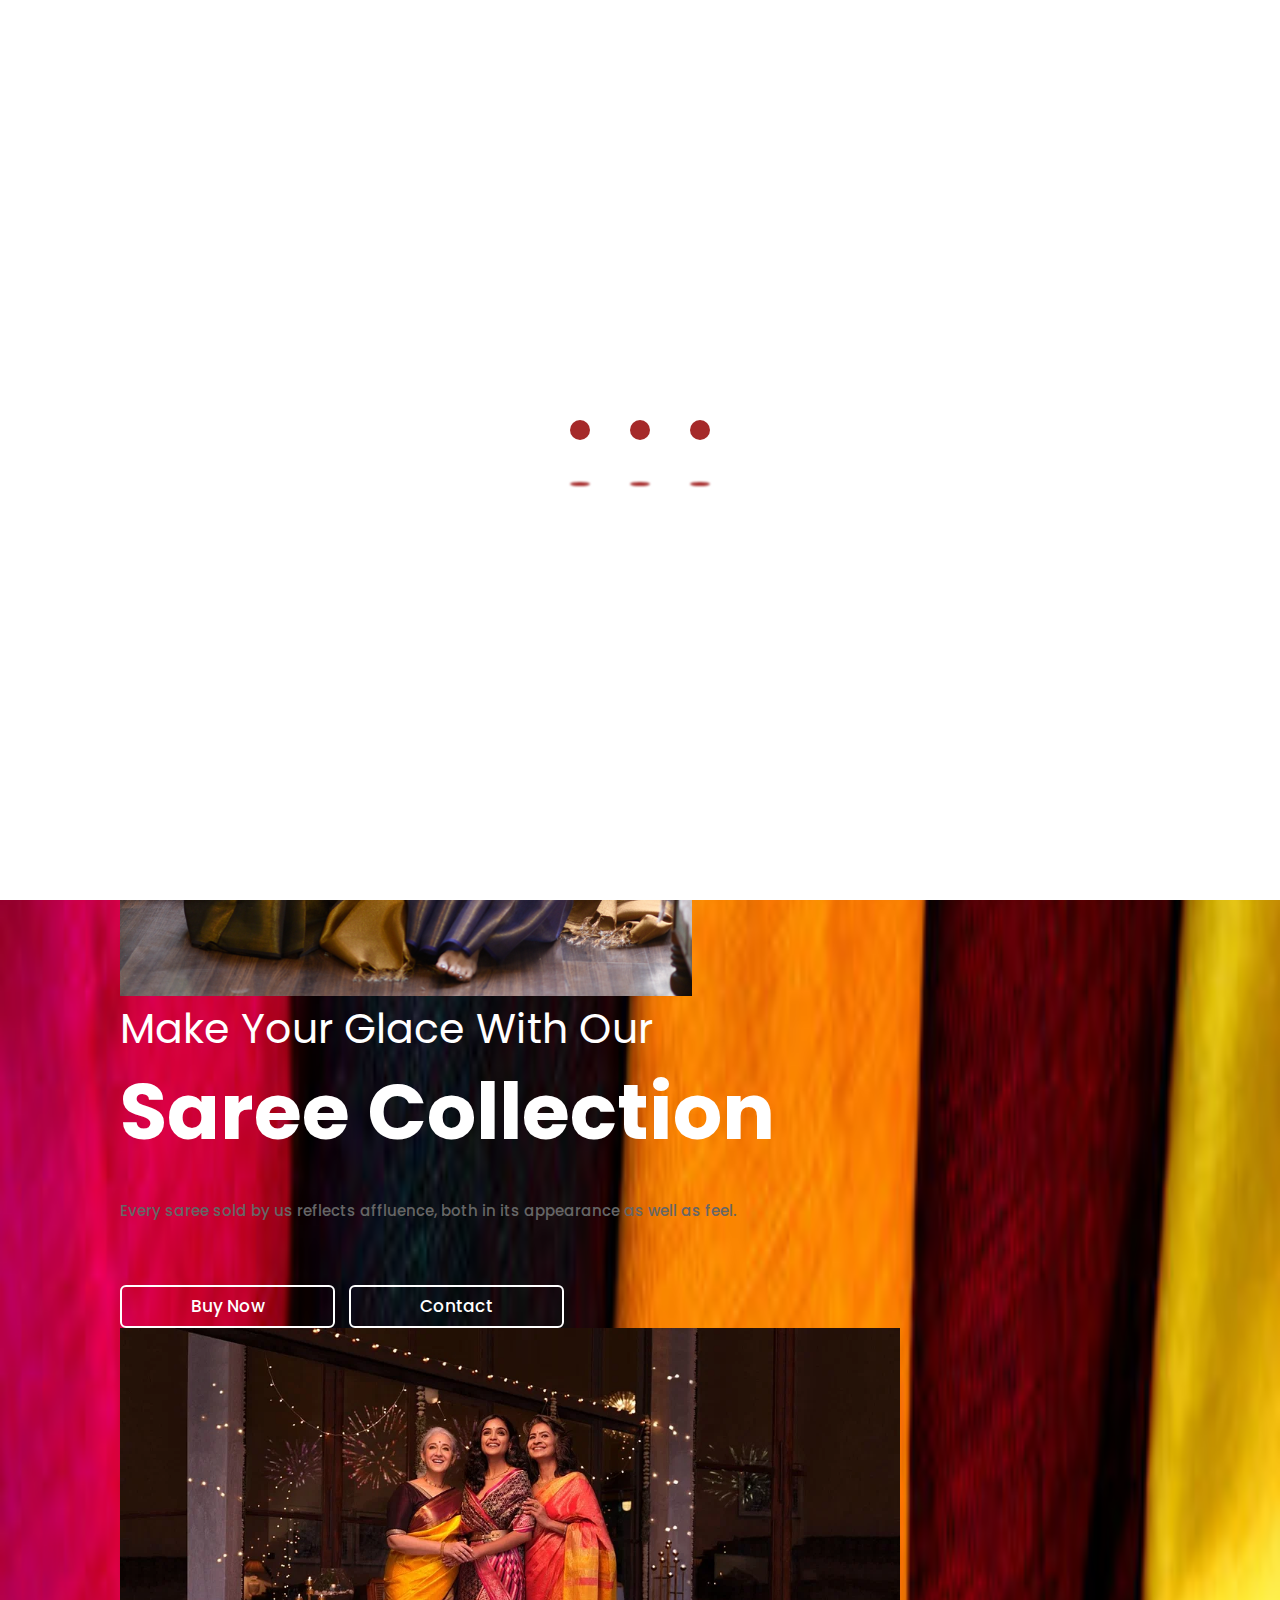
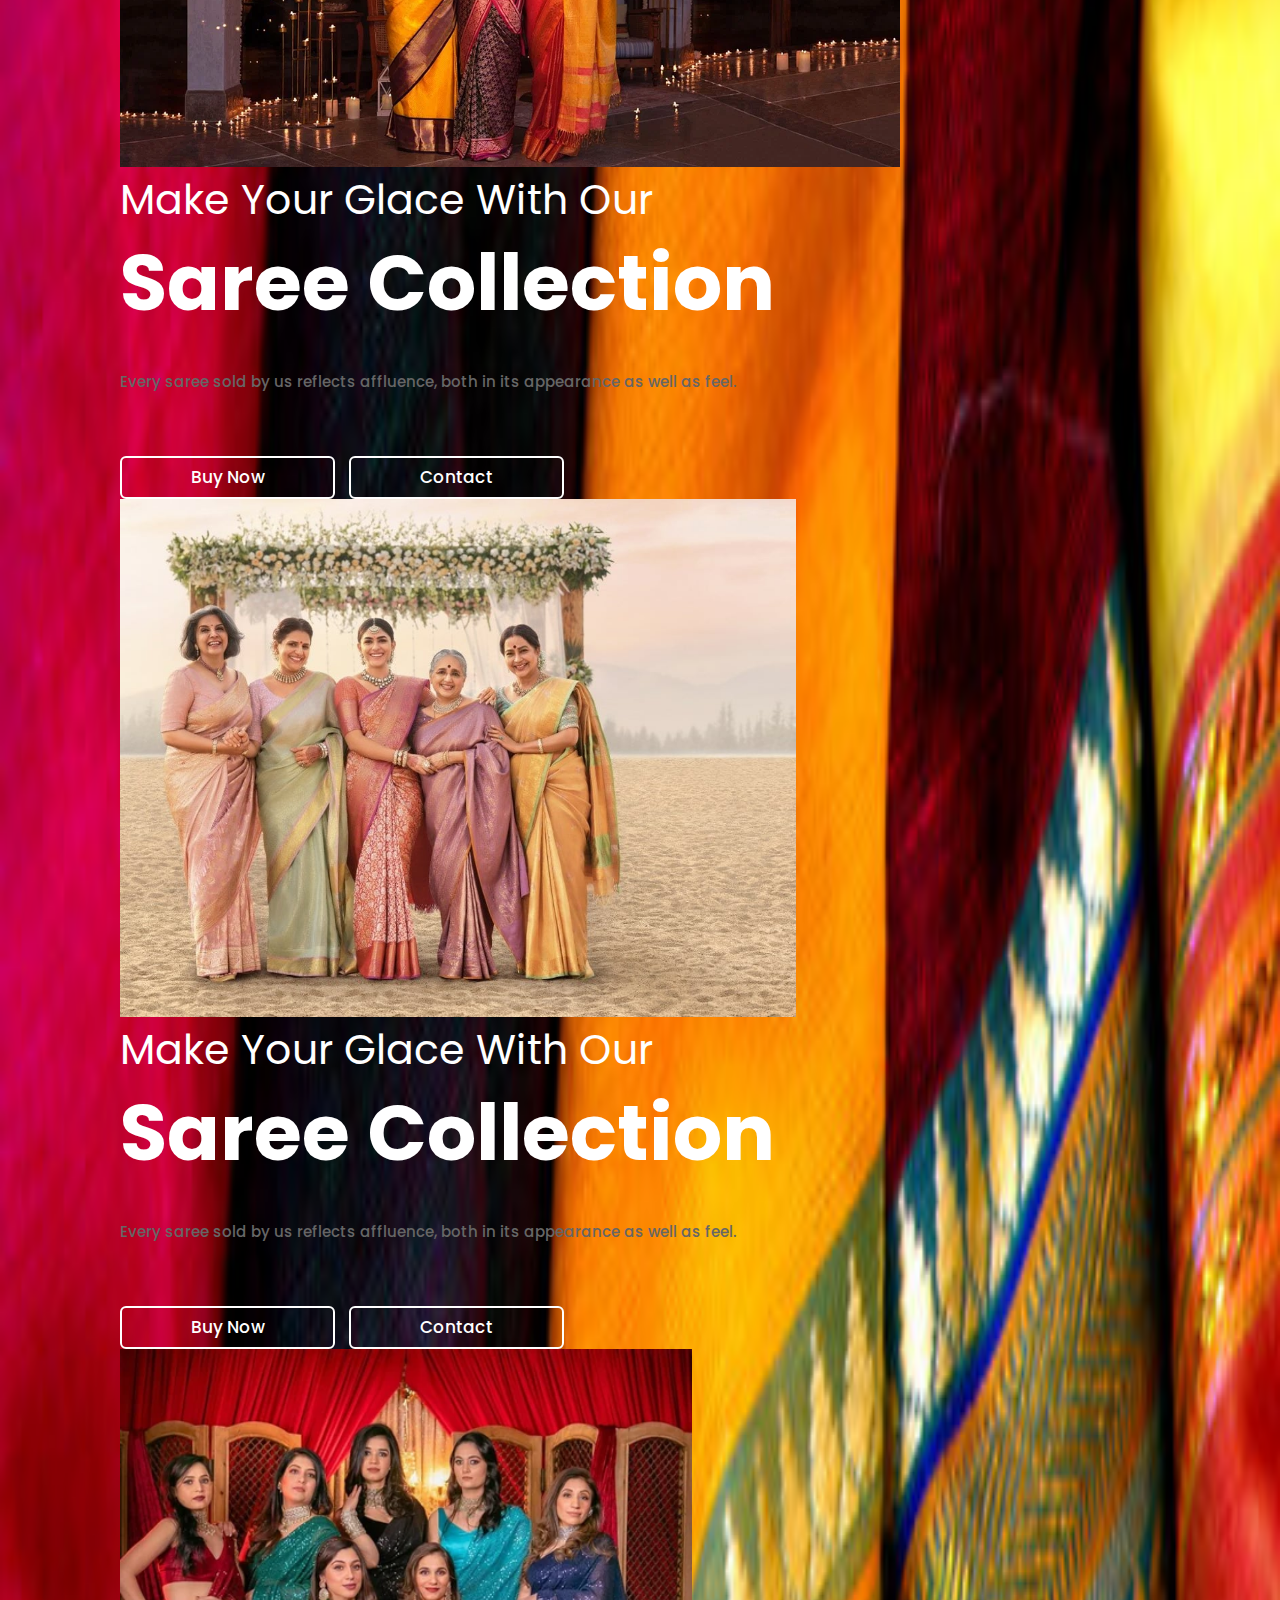
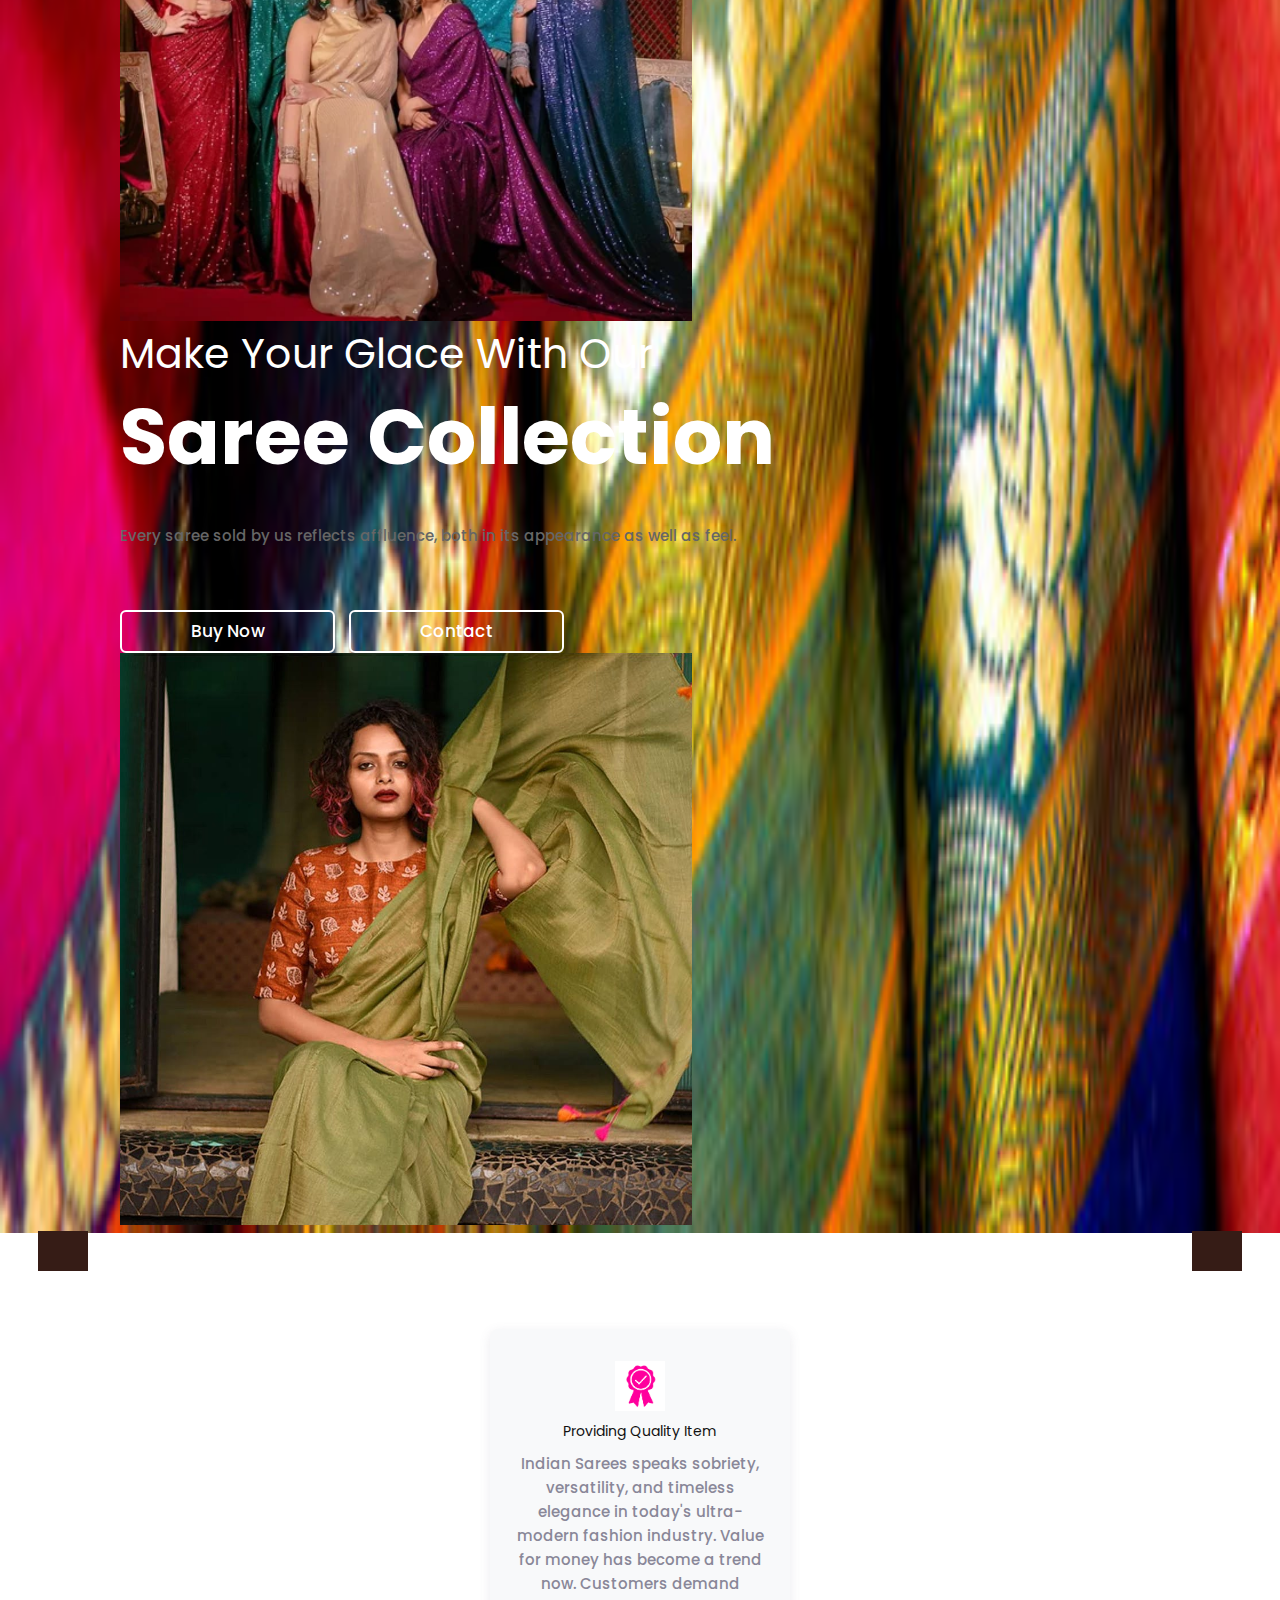
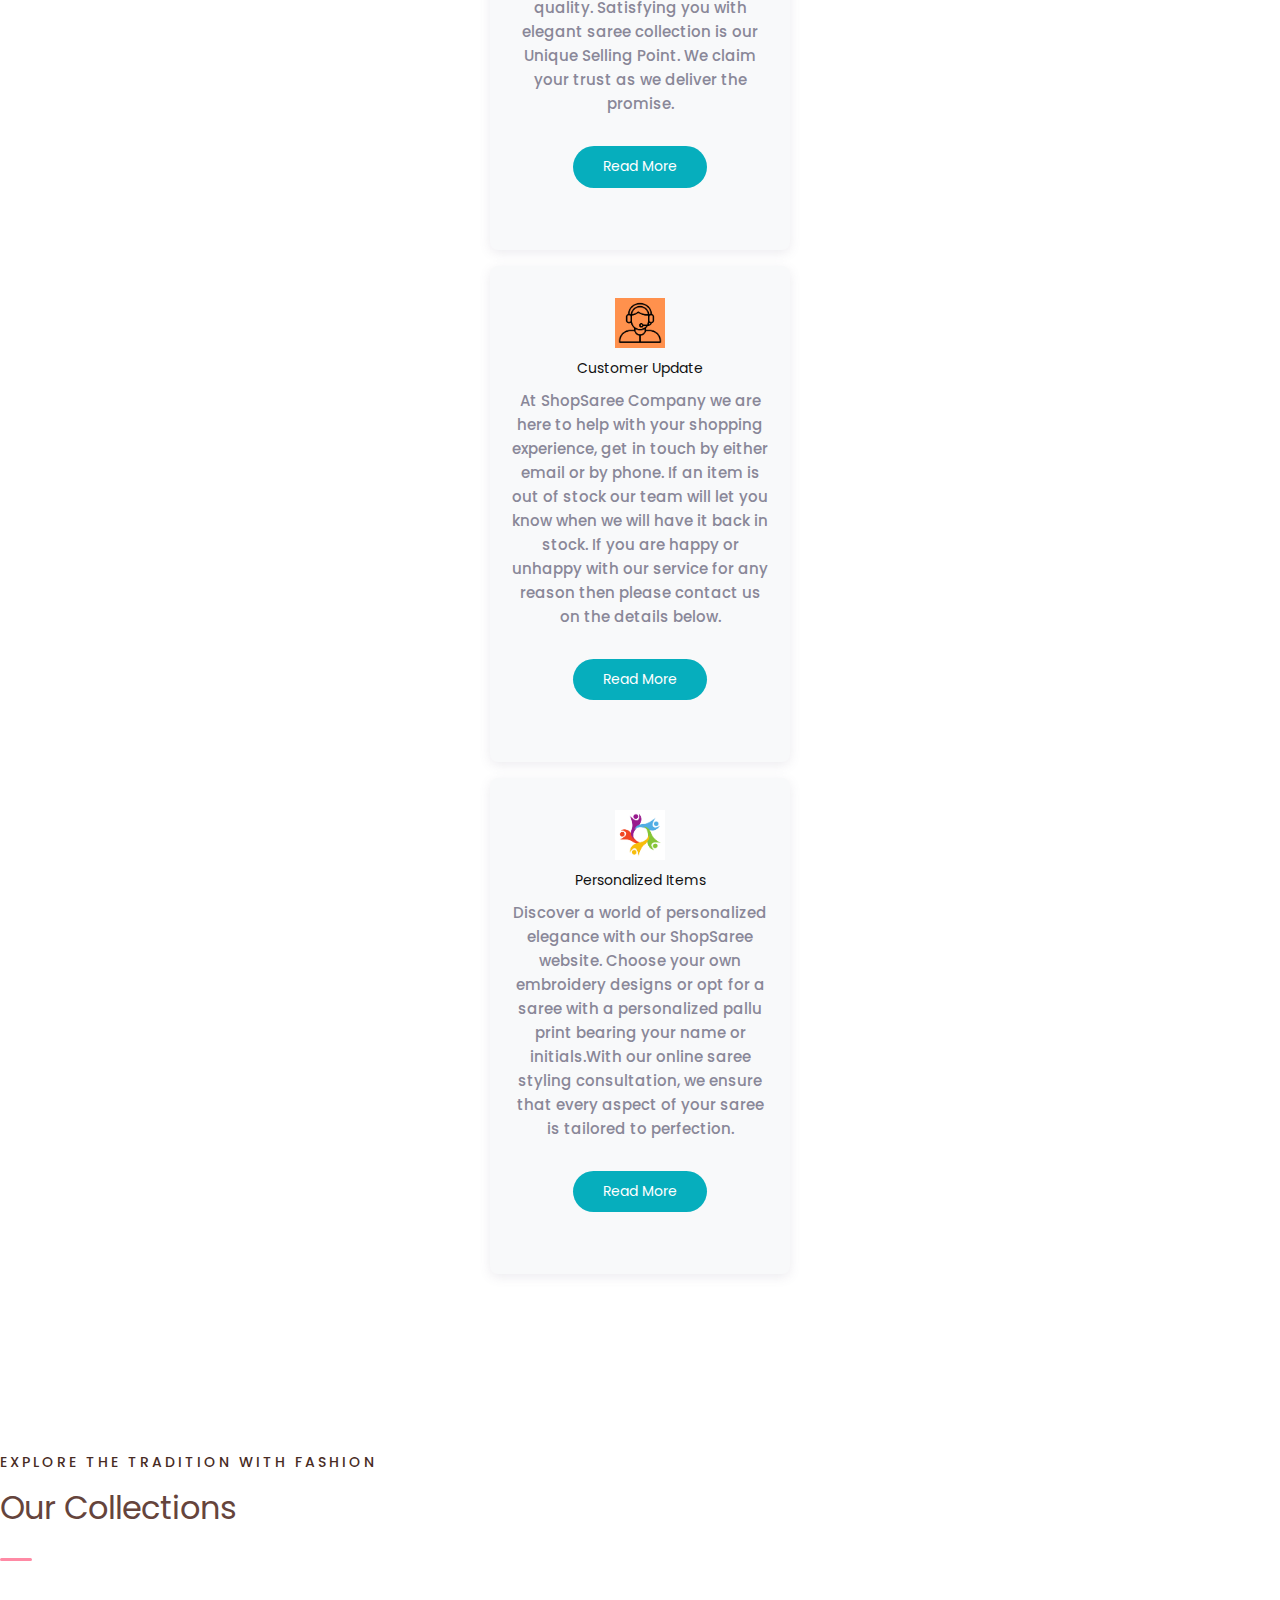
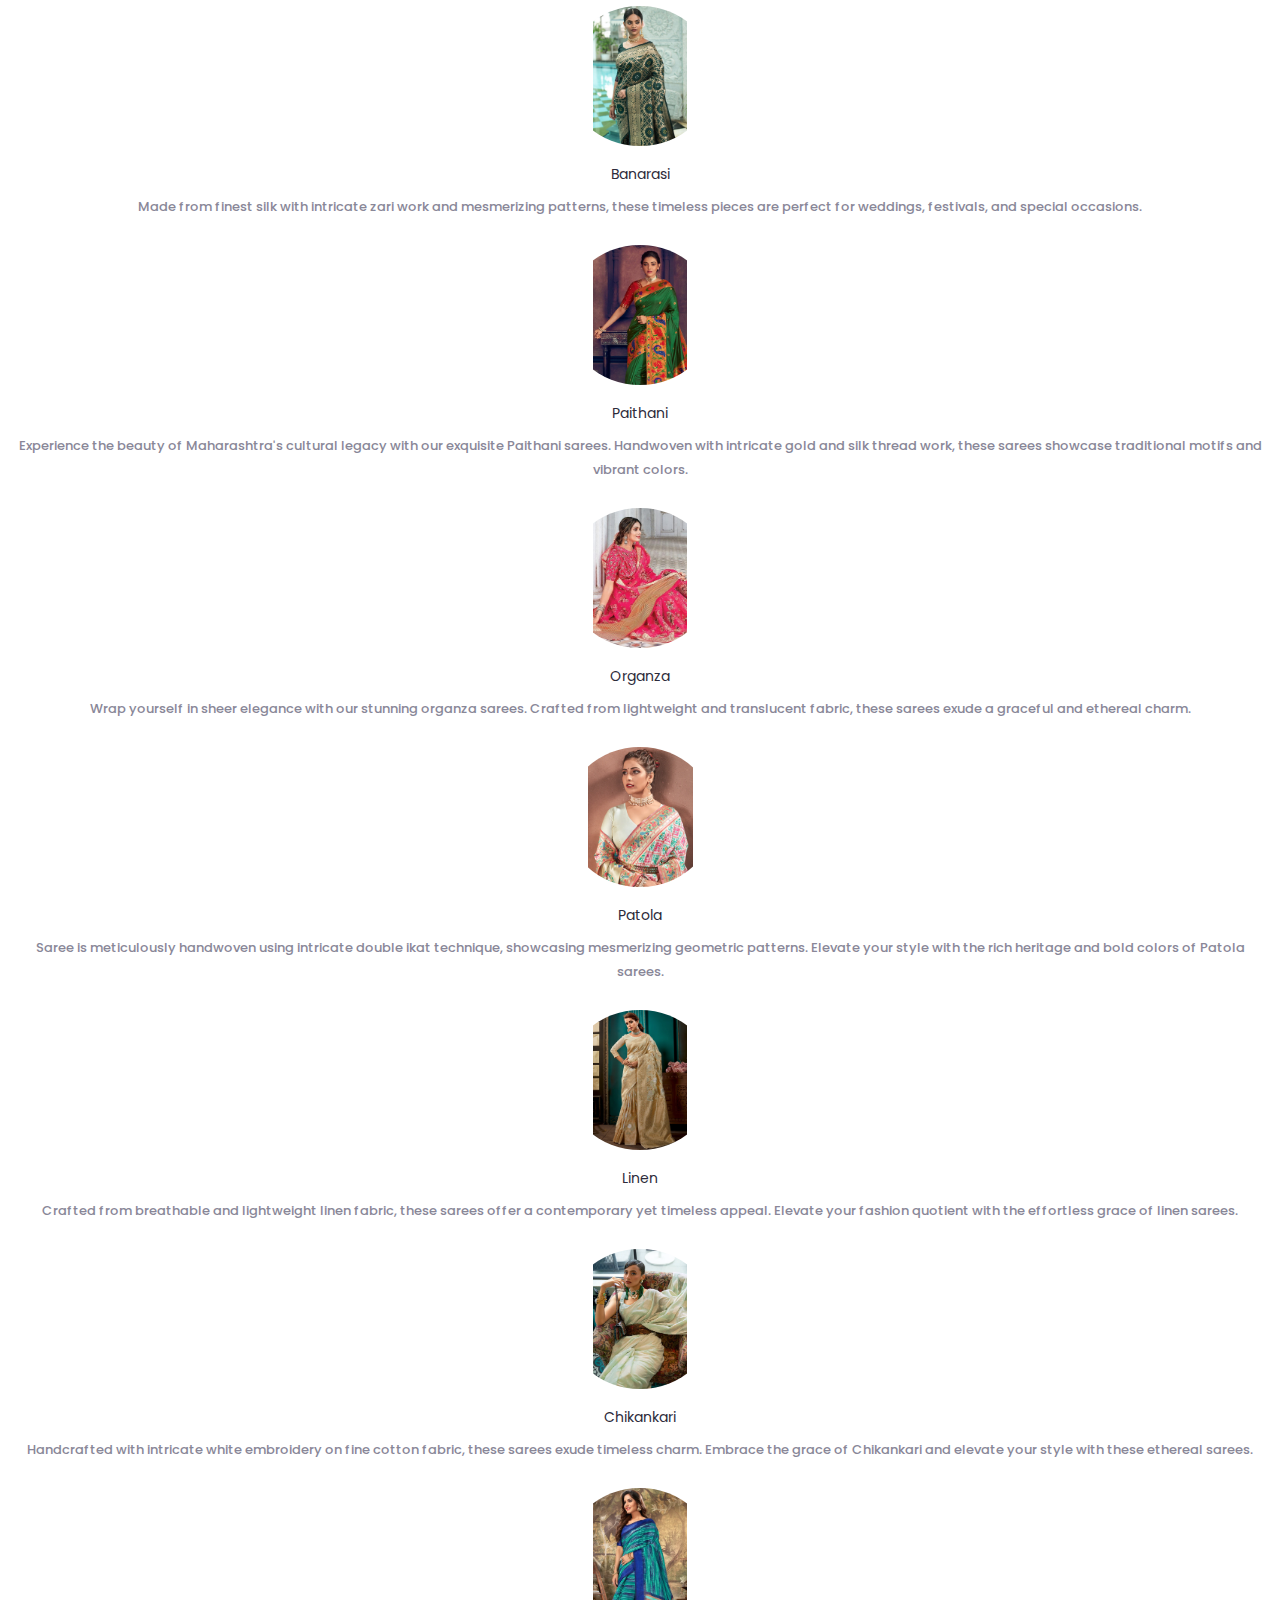
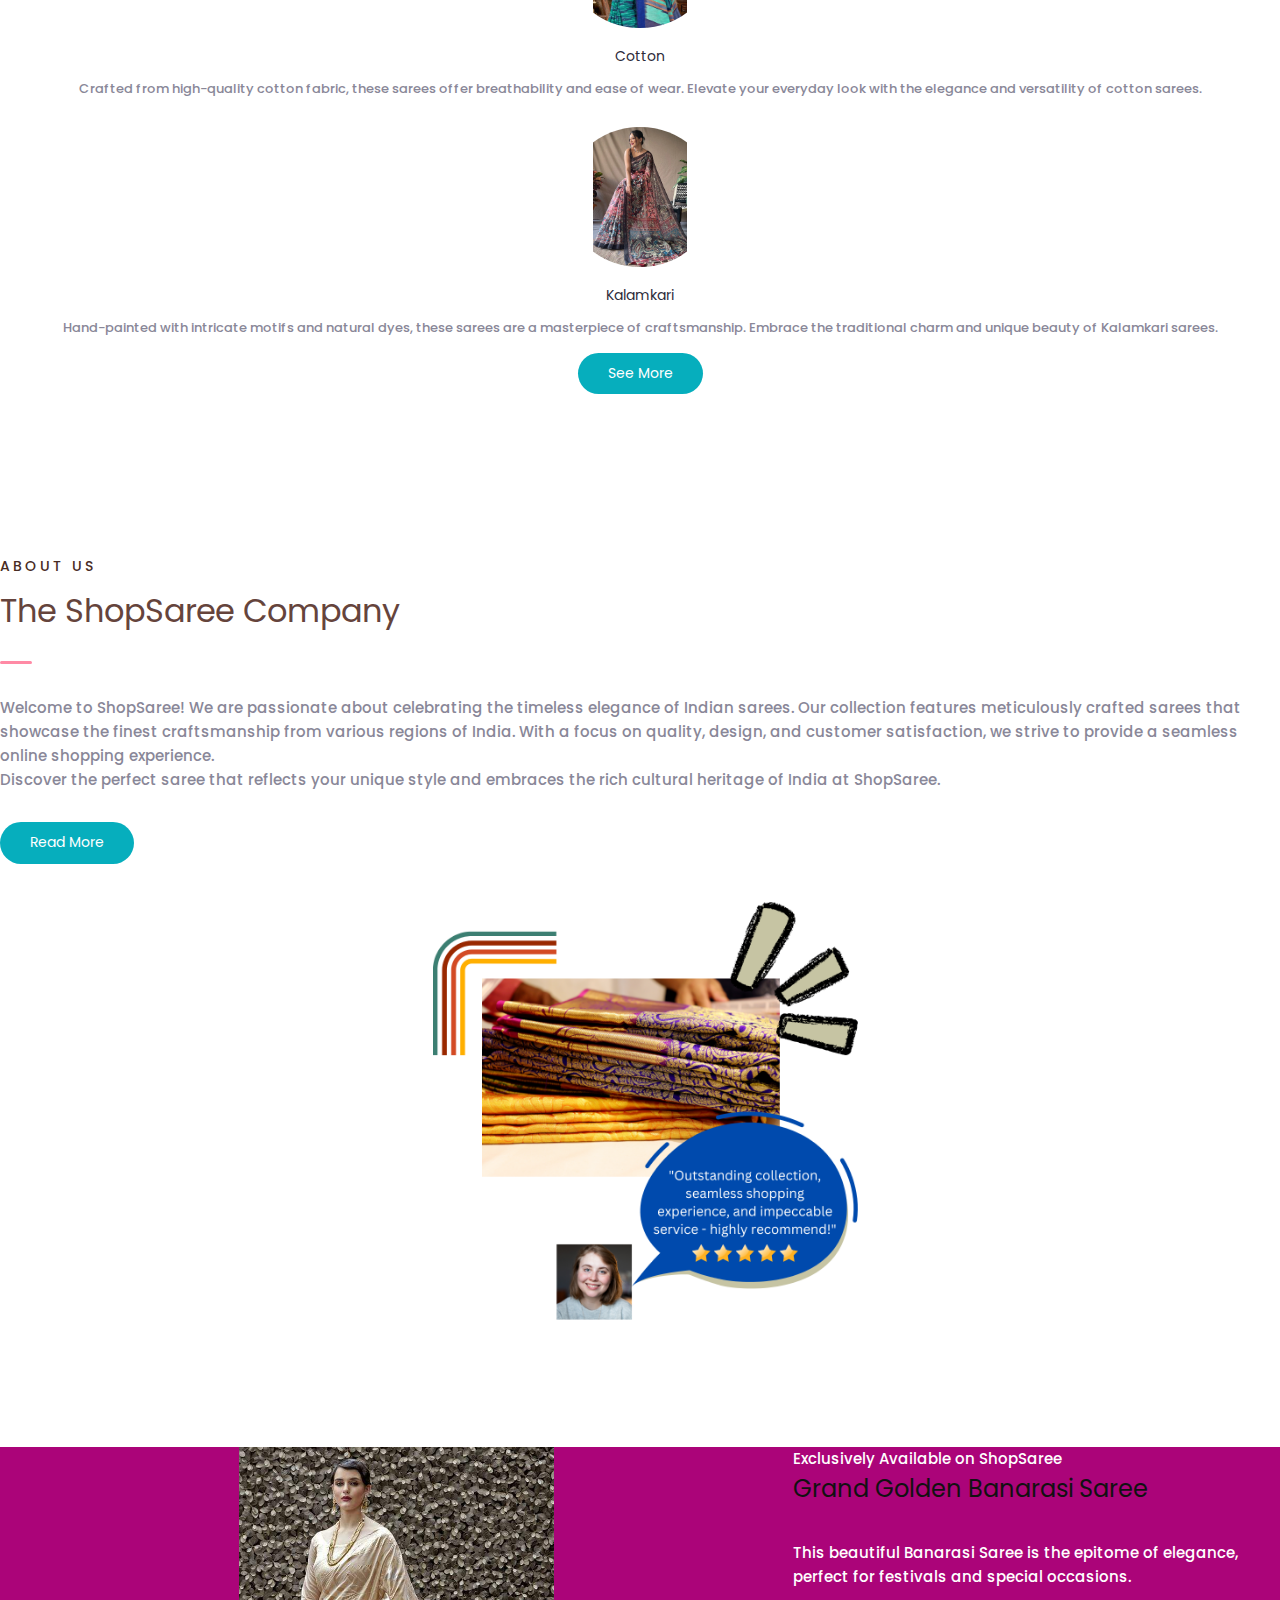
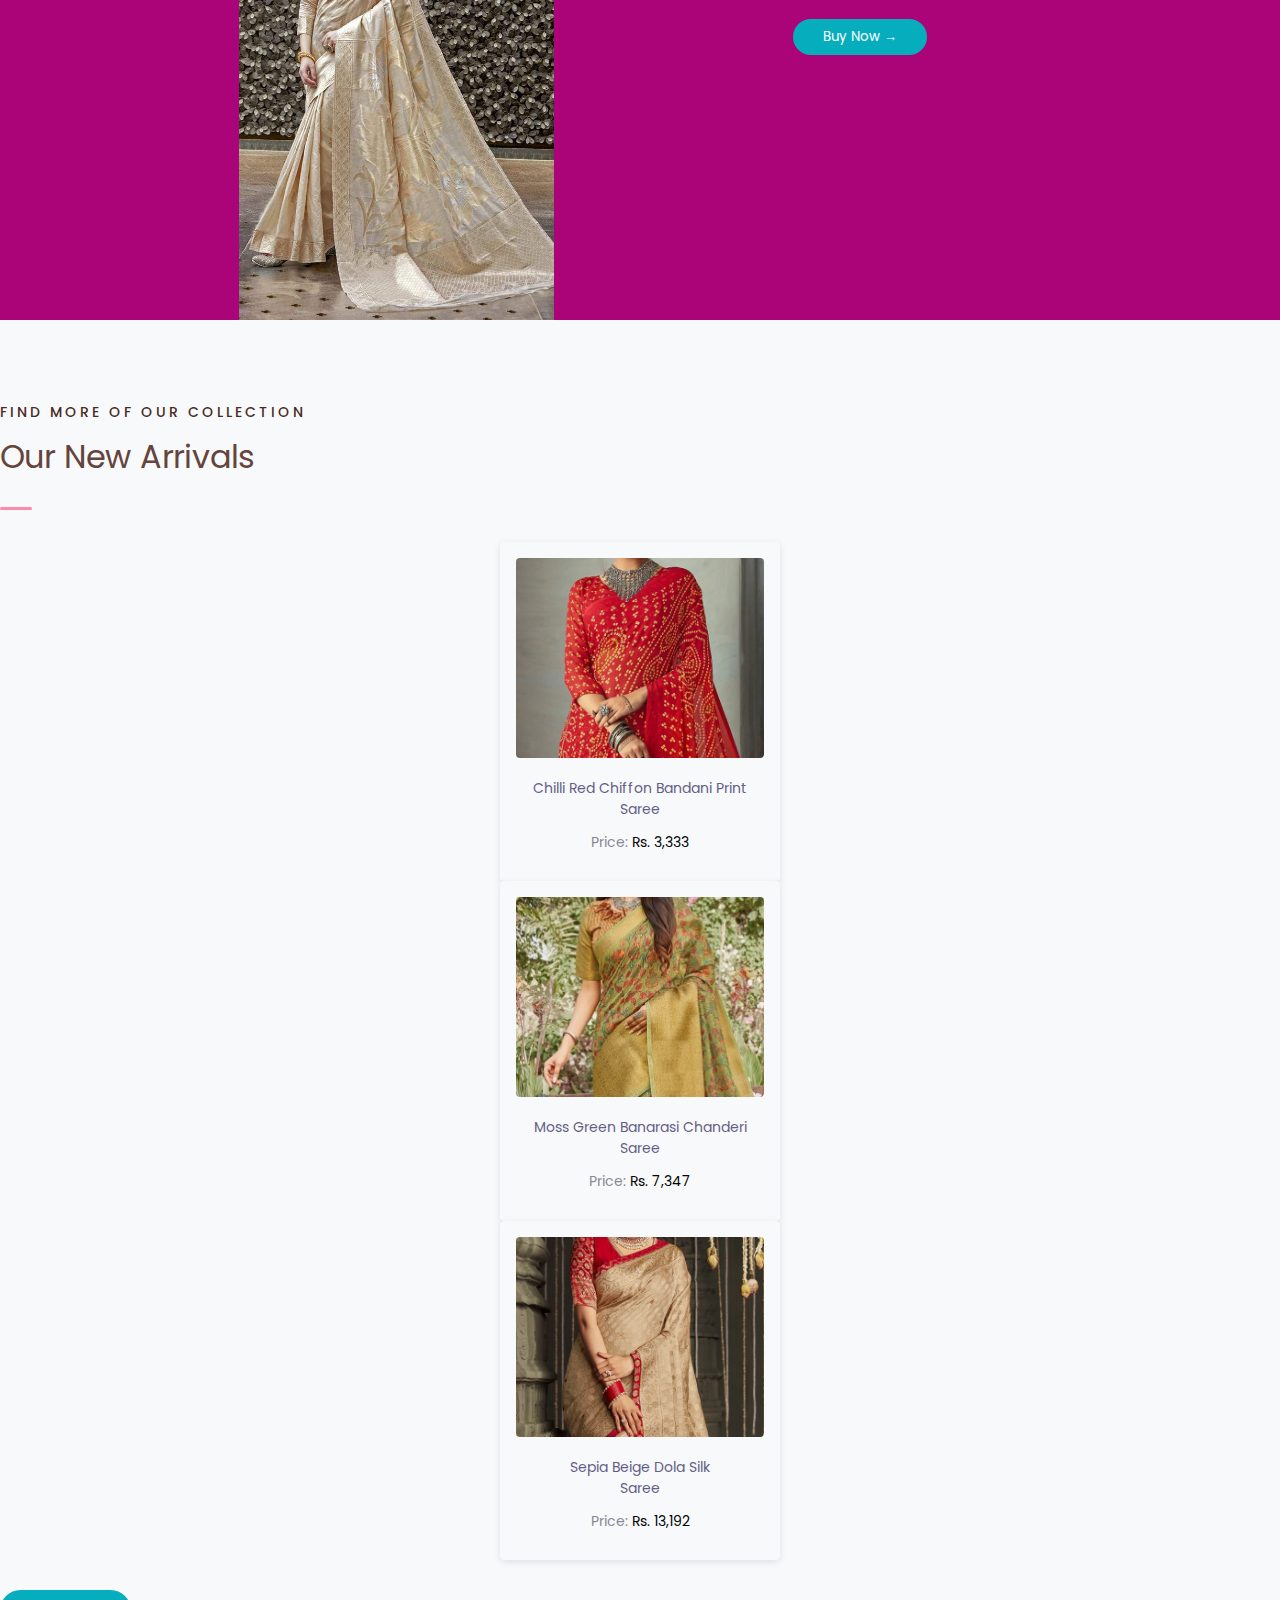
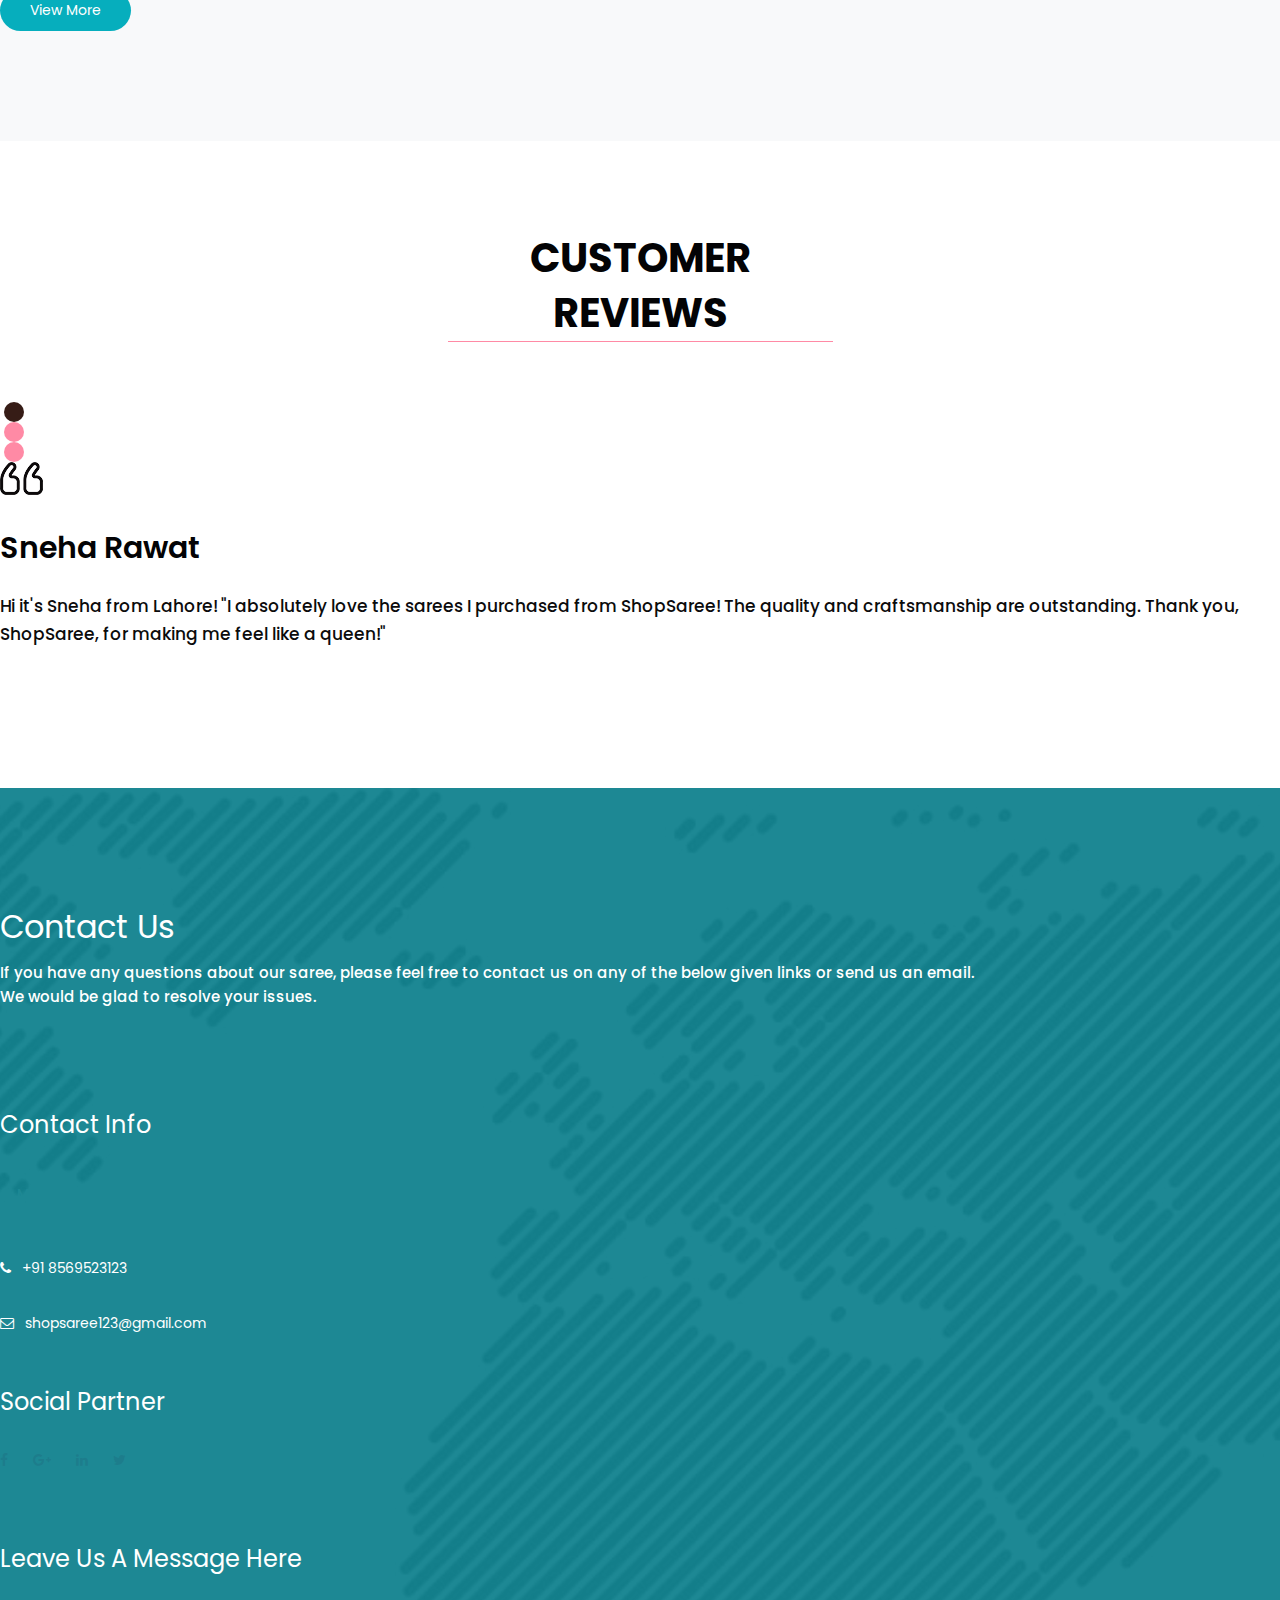
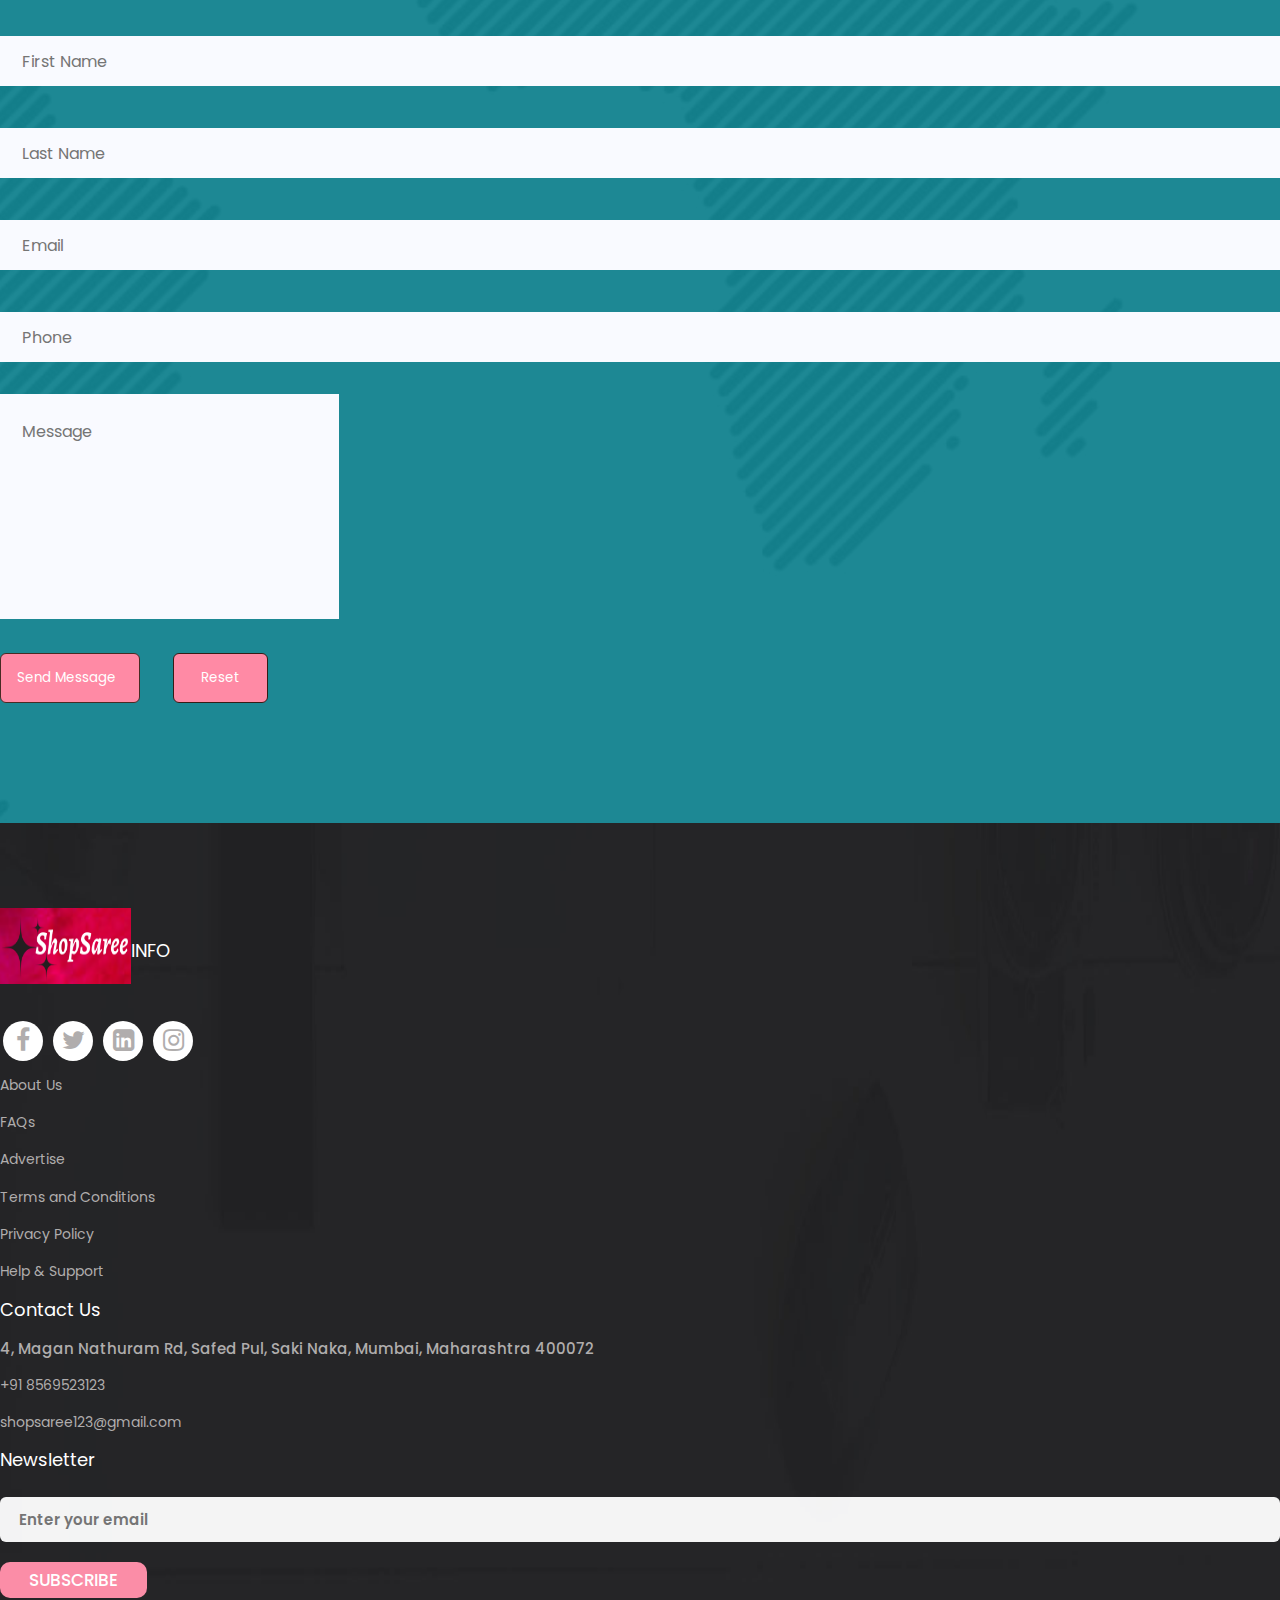
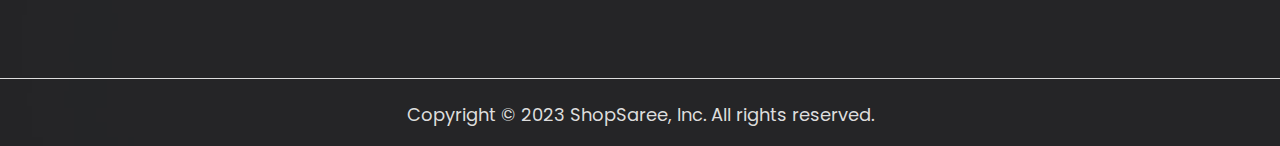
<file: index.html>
<!DOCTYPE html>
<html lang="en">

<head>
   <!-- basic -->
   <meta charset="utf-8">
   <meta http-equiv="X-UA-Compatible" content="IE=edge">
   <!-- mobile metas -->
   <meta name="viewport" content="width=device-width, initial-scale=1">
   <meta name="viewport" content="initial-scale=1, maximum-scale=1">
   <!-- site metas -->
   <title>ShopSaree</title>
   <meta name="keywords" content="saree, sarees , saree website, e-commerce, selling, saree shop, saree service, buy saree">
   <meta name="description" content="An Open Source E-commerce website for selling sareees">
   <meta name="author" content="Sanskruti Yeole">
   <!-- bootstrap css -->

   <link rel="stylesheet" href="https://cdn.jsdelivr.net/npm/bootstrap@4.6.2/dist/css/bootstrap.min.css"
      integrity="sha384-xOolHFLEh07PJGoPkLv1IbcEPTNtaed2xpHsD9ESMhqIYd0nLMwNLD69Npy4HI+N" crossorigin="anonymous">

   <!-- style css -->
   <link rel="stylesheet" href="css/style.css">
   <link rel="stylesheet" href="logincss.css">
   <link rel="stylesheet" href="css/theme.css">
   <!-- Responsive-->
   <link rel="stylesheet" href="css/responsive.css">
   <!-- favicon -->
   <link rel="icon" href="images/logomain.png" type="image/png" />
   <!-- Tweaks for older IEs-->
   <link rel="stylesheet" href="https://netdna.bootstrapcdn.com/font-awesome/4.0.3/css/font-awesome.css">

   <!-- theme.js needs to be in the head -->
   <script src="./js/theme.js" async></script>
</head>
<!-- body -->

<body class="main-layout">
   <button onclick="topFunction()" id="myBtn" title="Go to top">
   <a href="#">top</a>
   </button>
   <!-- loader  -->
   <div class="loader_bg">
      <div class="loader-wrapper">
         <div class="loader-circle"></div>
         <div class="loader-circle"></div>
         <div class="loader-circle"></div>
         <div class="loader-shadow"></div>
         <div class="loader-shadow"></div>
         <div class="loader-shadow"></div>
      </div>
   </div>
   <!-- end loader -->
   <!-- header -->


   <!-- Progress bar  -->
   <div class="progressBar"></div>
   
   <header>
      <!-- header inner -->
      <div class="header" id="top-of-page">
         <div class="container-fluid">
            <div class="row">
               <div class="col-xl-3 col-lg-3 col-md-3 col-sm-3 col logo_section">
                  <div class="full">
                     <div class="center-banner">
                        <div class="logo">
                           <a href="index.html"><img src="./images/logoshopsaree.png" alt="#" /></a>
                        </div>
                     </div>
                  </div>
               </div>
               <div class="col-xl-9 col-lg-9 col-md-9 col-sm-9">
                  <nav class="navigation navbar navbar-expand-md navbar-dark ">
                     <button class="navbar-toggler" type="button" data-toggle="collapse" data-target="#navbarsExample04"
                        aria-controls="navbarsExample04" aria-expanded="false" aria-label="Toggle navigation">
                        <span class="navbar-toggler-icon"></span>
                     </button>
                     <div class="collapse navbar-collapse" id="navbarsExample04">
                        <ul class="navbar-nav mr-auto">
                           <li class="nav-item active">
                              <a class="nav-link" href="index.html">Home</a>
                           </li>
                           <li class="nav-item">
                              <a class="nav-link" href="#about">About Us</a>
                           </li>

                           <li class="nav-item">
                              <a class="nav-link" href="#Products">Collections</a>
                           </li>
                           <li class="nav-item">
                              <a class="nav-link" href="#ContactUs">Contact Us</a>
                           </li>
                           <li class="nav-item d_none" >
                              <i class="fa fa-search nav-link" aria-hidden="true" id="search-button"></i>
                              <div class="searchBox">
                                 <div class="searchInputBox">
                                    <input type="search" name="search" id="searchInput">
                                 </div>
                                 <div class="suggestionBox">
                                    <div>this </div>
                                    <div>that </div>
                                 </div>
                              </div>
                           </li>
                           <li class="nav-item d_none">
                              <a class="nav-link" href="login.html">Login</a>
                           </li>
                        </ul>
                     </div>
                  </nav>
               </div>
            </div>
         </div>
      </div>
   </header>
   <!-- end header inner -->
   <!-- end header -->
   <!-- banner -->
   <section class="banner_main">
      <div id="banner1" class="carousel slide" data-ride="carousel">
         <ol class="carousel-indicators">
            <li data-target="#banner1" data-slide-to="0" class="active"></li>
            <li data-target="#banner1" data-slide-to="1"></li>
            <li data-target="#banner1" data-slide-to="2"></li>
            <li data-target="#banner1" data-slide-to="3"></li>
            <li data-target="#banner1" data-slide-to="4"></li>
         </ol>
         <div class="carousel-inner">
            <div class="carousel-item active">
               <div class="container">
                  <div class="carousel-caption">
                     <div class="row">
                        <div class="col-md-6">
                           <div class="text-bg">
                              <span>Make Your Glace With Our</span>
                              <h1>Saree Collection</h1>
                              <p>Every saree sold by us reflects affluence, both in
                                 its appearance as well as feel.</p>
                              <a href="#">Buy Now </a> <a href="#ContactUs">Contact </a>
                           </div>
                        </div>
                        <div class="col-md-6">
                           <div class="text_img">
                              <figure class="banner-img1"><img src="./images/saree1.png" alt="#" /></figure>
                           </div>
                        </div>
                     </div>
                  </div>
               </div>
            </div>
            <div class="carousel-item">
               <div class="container">
                  <div class="carousel-caption">
                     <div class="row">
                        <div class="col-md-6">
                           <div class="text-bg">
                              <span>Make Your Glace With Our</span>
                              <h1>Saree Collection</h1>
                              <p>Every saree sold by us reflects affluence, both in
                                 its appearance as well as feel.</p>
                              <a href="#">Buy Now </a> <a href="#">Contact </a>
                           </div>
                        </div>
                        <div class="col-md-6">
                           <div class="text_img">
                              <figure class="banner-img2"><img src="./images/saree2.webp" alt="#" /></figure>
                           </div>
                        </div>
                     </div>
                  </div>
               </div>
            </div>
            <div class="carousel-item">
               <div class="container">
                  <div class="carousel-caption">
                     <div class="row">
                        <div class="col-md-6">
                           <div class="text-bg">
                              <span>Make Your Glace With Our</span>
                              <h1>Saree Collection</h1>
                              <p>Every saree sold by us reflects affluence, both in
                                 its appearance as well as feel.</p>
                              <a href="#">Buy Now </a> <a href="#">Contact </a>
                           </div>
                        </div>
                        <div class="col-md-6">
                           <div class="text_img">
                              <figure class="banner-img3"><img src="./images/saree3.jpg" alt="#" /></figure>
                           </div>
                        </div>
                     </div>
                  </div>
               </div>
            </div>
            <div class="carousel-item">
               <div class="container">
                  <div class="carousel-caption">
                     <div class="row">
                        <div class="col-md-6">
                           <div class="text-bg">
                              <span>Make Your Glace With Our</span>
                              <h1>Saree Collection</h1>
                              <p>Every saree sold by us reflects affluence, both in
                                 its appearance as well as feel.</p>
                              <a href="#">Buy Now </a> <a href="#">Contact </a>
                           </div>
                        </div>
                        <div class="col-md-6">
                           <div class="text_img">
                              <figure class="banner-img4"><img src="./images/saree4.webp" alt="#" /></figure>
                           </div>
                        </div>
                     </div>
                  </div>
               </div>
            </div>
            <div class="carousel-item">
               <div class="container">
                  <div class="carousel-caption">
                     <div class="row">
                        <div class="col-md-6">
                           <div class="text-bg">
                              <span>Make Your Glace With Our</span>
                              <h1>Saree Collection</h1>
                              <p>Every saree sold by us reflects affluence, both in
                                 its appearance as well as feel.</p>
                              <a href="#">Buy Now </a> <a href="#">Contact </a>
                           </div>
                        </div>
                        <div class="col-md-6">
                           <div class="text_img">
                              <figure class="banner-img5"><img src="./images/saree5.jpg" alt="#" /></figure>
                           </div>
                        </div>
                     </div>
                  </div>
               </div>
            </div>
         </div>
         <a class="carousel-control-prev" href="#banner1" role="button" data-slide="prev">
            <i class="fa fa-chevron-left" aria-hidden="true"></i>
         </a>
         <a class="carousel-control-next" href="#banner1" role="button" data-slide="next">
            <i class="fa fa-chevron-right" aria-hidden="true"></i>
         </a>
      </div>
   </section>
   <!-- end banner -->

   <!-- company quality services -->
   <div class="page-section">
      <div class="container">
         <div class="row">
            <div class="col-lg-4">
               <div class="card-service wow fadeInUp">
                  <div class="service_img">
                     <img src="./images/QUA1.png" alt="">
                  </div>
                  <div class="body">
                     <h5 class="text-secondary">Providing Quality Item</h5>
                     <p>Indian Sarees speaks sobriety, versatility, and timeless elegance in today's ultra-modern
                        fashion industry. Value for money has become a trend now. Customers demand quality. Satisfying
                        you with elegant saree collection is our Unique Selling Point. We claim
                        your trust as we deliver the promise.</p>
                     <a href="service.html" class="btn aboutusbtn mt-3">Read More</a>
                  </div>
               </div>
            </div>
            <div class="col-lg-4">
               <div class="card-service wow fadeInUp">
                  <div class="service_img">
                     <img src="./images/QUA2.png" alt="">
                  </div>
                  <div class="body">
                     <h5 class="text-secondary">Customer Update</h5>
                     <p >At ShopSaree Company we are here to help with your shopping experience, get in touch by either
                        email or by phone. If an item is out of stock our team will let you know when we will have it
                        back in stock. If you
                        are happy or unhappy with our service for any reason then please contact us on the details
                        below.</p>
                     <a href="service.html" class="btn aboutusbtn mt-3">Read More</a>
                  </div>
               </div>
            </div>
            <div class="col-lg-4">
               <div class="card-service wow fadeInUp">
                  <div class="service_img">
                     <img src="./images/QUA3.png" alt="">
                  </div>
                  <div class="body">
                     <h5 class="text-secondary">Personalized Items</h5>
                     <p >Discover a world of personalized elegance with our ShopSaree website. Choose your own embroidery designs or opt for a saree 
                        with a personalized pallu print bearing your 
                         name or initials.With our online saree styling consultation, we ensure that every aspect of your saree is tailored to perfection. 
                          </p>
                     <a href="service.html" class="btn aboutusbtn mt-3">Read More</a>
                  </div>
               </div>
            </div>
         </div>
      </div> <!-- .container -->
   </div> <!-- .page-section -->

   <!-- products -->
   <div class="page-section bg-light" id="Products">
      <div class="container">
         <div class="text-center wow fadeInUp">
            <div class="subhead">Explore the Tradition with Fashion</div>
            <h2 class="title-section">Our Collections</h2>
            <div class="divider mx-auto"></div>
         </div>

         <div class="row">
            <div class="col-sm-6 col-lg-4 col-xl-3 py-3 wow zoomIn">
               <div class="categories">
                  <figure class="headimg">
                     <img src="./images/banarsi_saree.jpg" alt="Banarasi Saree">
                  </figure>
                  <h5>Banarasi</h5>
                  <p>Made from finest silk with intricate zari work and mesmerizing patterns,
                      these timeless pieces are perfect for weddings, festivals, and special occasions. </p>
               </div>
            </div>
            <div class="col-sm-6 col-lg-4 col-xl-3 py-3 wow zoomIn">
               <div class="categories">
                  <figure class="headimg">
                     <img src="./images/paithani_saree.jpg" alt="Paithani Saree">
                  </figure>
                  <h5>Paithani</h5>
                  <p>Experience the beauty of Maharashtra's cultural legacy with our exquisite Paithani sarees. 
                     Handwoven with intricate gold and silk thread work, these sarees showcase traditional motifs and vibrant colors.</p>

               </div>
            </div>
            <div class="col-sm-6 col-lg-4 col-xl-3 py-3 wow zoomIn">
               <div class="categories">
                  <figure class="headimg">
                     <img src="./images/organza_saree.jpg" alt="Organza Saree">
                  </figure>
                  <h5>Organza</h5>
                  <p>Wrap yourself in sheer elegance with our stunning organza sarees. Crafted from lightweight and translucent fabric, 
                     these sarees exude a graceful and ethereal charm.</p>
               </div>
            </div>
            <div class="col-sm-6 col-lg-4 col-xl-3 py-3 wow zoomIn">
               <div class="categories">
                  <figure class="headimg">
                     <img src="./images/patola_saree.webp" alt="Patola Saree">
                  </figure>
                  <h5>Patola</h5>
                  <p>Saree is meticulously handwoven using intricate double ikat technique, showcasing mesmerizing geometric patterns. 
                     Elevate your style with the rich heritage and bold colors of Patola sarees.
                  </p>
               </div>
            </div>
            <div class="col-sm-6 col-lg-4 col-xl-3 py-3 wow zoomIn">
               <div class="categories">
                  <figure class="headimg">
                     <img src="./images/linen_saree.webp" alt="Linen Saree">
                  </figure>
                  <h5>Linen</h5>
                  <p>Crafted from breathable and lightweight linen fabric, these sarees offer a contemporary yet timeless appeal. 
                     Elevate your fashion quotient with the effortless grace of linen sarees.</p>
               </div>
            </div>
            <div class="col-sm-6 col-lg-4 col-xl-3 py-3 wow zoomIn">
               <div class="categories">
                  <figure class="headimg">
                     <img src="./images/Chikankari_saree.webp" alt="Chikankari Saree">
                  </figure>
                  <h5>Chikankari</h5>
                  <p>Handcrafted with intricate white embroidery on fine cotton fabric, these sarees exude timeless charm. Embrace the grace of
                     Chikankari and elevate your style with these ethereal sarees.</p>
               </div>
            </div>
            <div class="col-sm-6 col-lg-4 col-xl-3 py-3 wow zoomIn">
               <div class="categories">
                  <figure class="headimg">
                     <img src="./images/Cotton_saree.jpg" alt="Cotton Saree">
                  </figure>
                  <h5>Cotton</h5>
                  <p> Crafted from high-quality cotton fabric, these sarees offer breathability and ease of wear. Elevate your everyday look with 
                     the elegance and versatility of cotton sarees.</p>
               </div>
            </div>
            <div class="col-sm-6 col-lg-4 col-xl-3 py-3 wow zoomIn">
               <div class="categories">
                  <figure class="headimg">
                     <img src="./images/Kalamkari_saree.webp" alt="Kalamkari Saree">
                  </figure>
                  <h5>Kalamkari</h5>
                  <p>Hand-painted with intricate motifs and natural dyes, these sarees are a masterpiece of craftsmanship. Embrace the traditional 
                     charm and unique beauty of Kalamkari sarees.</p>
               </div>
            </div>
            <div class="col-12">
               <a href="./html/products.html" class="btn cat-btn mt-3">See More</a>
            </div>
         </div>

      </div> <!-- .container -->
   </div>
   <!-- end products -->


   <!-- About us  section -->
   <div class="page-section" id="about">
      <div class="container">
         <div class="row align-items-center">
            <div class="col-lg-6 py-3 wow fadeInUp">
               <span class="subhead">About us</span>
               <h2 class="title-section">The ShopSaree Company</h2>
               <div class="divider"></div>

               <p>Welcome to ShopSaree! We are passionate about celebrating the timeless elegance of Indian sarees. 
                  Our collection features meticulously crafted sarees that showcase the finest craftsmanship from various regions of 
                  India. With a focus on quality, design, and customer satisfaction, we strive to provide a seamless online shopping 
                  experience. </p>
               <p>Discover the perfect saree that reflects your unique style and embraces the rich cultural heritage of
                  India at ShopSaree.</p>
               <a href="./html/about.html" class="btn aboutusbtn mt-3">Read More</a>
            </div>
            <div class="col-lg-6 py-3 wow fadeInRight">
               <figure class="about-img py-3 text-center">
                  <img src="./images/about us_img.png" alt="About ShopSaree Company">
               </figure>
            </div>
         </div>
      </div> <!-- .container -->
   </div> <!-- .page-section -->
   </div>
   <!-- end About us  section -->

   <!---offer-->
   <div class="offer">
      <div class="container">

         <div class="row align-items-center">

            <figure class="about-img col-lg-6 py-3 wow fadeInUp">
               <img src="./images/exclusive_saree.jpg" class="offer-img">
            </figure>


            <div  class="col-lg-6 py-3 wow fadeInRight">
               <p class="offerp"> Exclusively Available on ShopSaree</p>
               <h1>Grand Golden Banarasi Saree</h1>
               <br>
               <p class="offerp"> This beautiful Banarasi Saree is the epitome of elegance, perfect for festivals and 
                  special occasions.</p>

               <a href=""><button class="btn">Buy Now &#8594;</button>
               </a>
            </div>
         </div>
      </div>
   </div>


   <div class="page-section" id="arrivals">
      <div class="container">
         <div class="text-center wow fadeInUp">
            <div class="subhead">Find More Of Our Collection</div>
            <h2 class="title-section">Our New Arrivals</h2>
            <div class="divider mx-auto"></div>
         </div>

         <div class="row mt-5">
            <div class="col-lg-4 py-3 wow fadeInUp">
               <div class="arrival-card">
                  <div class="body">
                     <figure class="arrival_picture">
                        <img src="./images/chiffon_new.webp" alt="Chiffon Bandani Saree">
                     </figure>
                     <div class="bodycont">
                        <h5 class="arrival-title"><a href="#">Chilli Red Chiffon Bandani Print Saree</a></h5>
                        <div class="post-date">Price: <a href="#">Rs. 3,333</a></div>
                     </div>
                  </div>
               </div>
            </div>

            <div class="col-lg-4 py-3 wow fadeInUp">
               <div class="arrival-card">
                  <div class="body">
                     <figure class="arrival_picture">
                        <img src="./images/chanderi_new.jpg" alt="Banarasi Chanderi Saree">
                     </figure>
                     <div class="bodycont">
                        <h5 class="arrival-title"><a href="#">Moss Green Banarasi Chanderi Saree</a></h5>
                        <div class="post-date">Price: <a href="#">Rs. 7,347</a></div>
                     </div>
                  </div>
               </div>
            </div>

            <div class="col-lg-4 py-3 wow fadeInUp">
               <div class="arrival-card">
                  <div class="body">
                     <figure class="arrival_picture">
                        <img src="./images/dola_new.webp" alt="Dola Silk Saree">
                     </figure>
                     <div class="bodycont">
                        <h5 class="arrival-title"><a href="#">Sepia Beige Dola Silk <br>Saree</a></h5>
                        <div class="post-date">Price: <a href="#">Rs. 13,192</a></div>
                     </div>
                  </div>
               </div>
            </div>

            <div class="col-12 mt-4 text-center wow fadeInUp">
               <a href="./html/products.html" class="btn aboutusbtn">View More</a>
            </div>
         </div>
      </div>
   </div>

   <div class="customer">
      <div class="container">
         <div class="row">
            <div class="col-md-12">
               <div class="titlepage">
                  <h2>Customer Reviews</h2>
               </div>
            </div>
         </div>
         <div class="row">
            <div class="col-md-12">
               <div id="myCarousel" class="carousel slide customer_Carousel " data-ride="carousel">
                  <ol class="carousel-indicators">
                     <li data-target="#myCarousel" data-slide-to="0" class="active next-circle"></li>
                     <li data-target="#myCarousel" data-slide-to="1" class="next-circle"></li>
                     <li data-target="#myCarousel" data-slide-to="2" class="next-circle"></li>
                  </ol>
                  <div class="carousel-inner">
                     <div class="carousel-item active">
                        <div class="container">
                           <div class="carousel-caption ">
                              <div class="row">
                                 <div class="col-md-9 offset-md-3">
                                    <div class="test_box">
                                       <i><img class="customer-review-quote" src="./images/cos.png" alt="#" /></i>
                                       <h4>Sneha Rawat</h4>
                                       <p>Hi it's Sneha from Lahore! "I absolutely love the sarees I purchased from ShopSaree! 
                                          The quality and craftsmanship are outstanding. Thank you, ShopSaree, for making me feel like a queen!"</p>
                                    </div>
                                 </div>
                              </div>
                           </div>
                        </div>
                     </div>
                   
                   
                  </div>
                  <a class="carousel-control-prev" href="#myCarousel" role="button" data-slide="prev">
                     <span class="carousel-control-prev-icon" aria-hidden="true"></span>
                     <span class="sr-only">Previous</span>
                  </a>
                  <a class="carousel-control-next" href="#myCarousel" role="button" data-slide="next">
                     <span class="carousel-control-next-icon" aria-hidden="true"></span>
                     <span class="sr-only">Next</span>
                  </a>
               </div>
            </div>
         </div>
      </div>
   </div>
   <!-- end customer -->

   <!--  contact -->
   <section class="contact" id="ContactUs">
      <div class="container">
         <div class="contact-details">
            <div class="section-header contact-head  text-center">
               <div class="text-center wow fadeInUp">
                  <h2 class="title-section">Contact Us</h2>
               </div>
               <p>

                  If you have any questions about our saree, please feel free to contact us on any of the below given links or send us an email.
               <br> We would be glad to resolve your issues. 
            </p>
                 
               </p>
            </div>
            <!--/.section-header-->
            <div class="contact-content">
               <div class="row">
                  <div class="col-sm-offset-1 col-sm-5">
                     <div class="single-contact-box">
                        <div class="contact-right">
                           <div class="contact-adress">
                              <div class="contact-office-address">
                                 <h3>Contact info</h3>
                                 <p>
                                    4, Magan Nathuram Rd, Safed Pul, Saki Naka, Mumbai, Maharashtra 400072
                                 </p>
                                 <div class="contact-online-address">
                                    <div class="single-online-address">
                                       <i class="fa fa-phone"></i>
                                       +91 8569523123
                                    </div>
                                    <!--/.single-online-address-->

                                    <div class="single-online-address">
                                       <i class="fa fa-envelope-o"></i>
                                       <span>shopsaree123@gmail.com</span>
                                    </div>
                                    <!--/.single-online-address-->
                                 </div>
                                 <!--/.contact-online-address-->
                              </div>
                              <!--/.contact-office-address-->
                              <div class="contact-office-address">
                                 <h3>social partner</h3>
                                 <div class="contact-icon">
                                    <ul>
                                       <li><a href="#"><i class="fa fa-facebook" aria-hidden="true"></i></a></li>
                                       <!--/li-->
                                       <li><a href="#"><i class="fa fa-google-plus" aria-hidden="true"></i></a></li>
                                       <!--/li-->
                                       <li><a href="#"><i class="fa fa-linkedin" aria-hidden="true"></i></a></li>
                                       <!--/li-->
                                       <li><a href="#"><i class="fa fa-twitter" aria-hidden="true"></i></a></li>
                                       <!--/li-->
                                    </ul>
                                    <!--/ul-->
                                 </div>
                                 <!--/.contact-icon-->
                              </div>
                              <!--/.contact-office-address-->

                           </div>
                           <!--/.contact-address-->
                        </div>
                        <!--/.contact-right-->
                     </div>
                     <!--/.single-contact-box-->
                  </div>
                  <!--/.col-->
                  <div class="col-sm-5">
                     <div class="single-contact-box">
                        <div class="contact-form">
                           <h3>Leave us a Message Here</h3>
                           <form>
                              <div class="row">
                                 <div class="col-sm-6 col-xs-12">
                                    <div class="form-group">
                                       <input type="text" class="form-control" id="firstname" placeholder="First Name"
                                          name="firstname">
                                    </div>
                                    <!--/.form-group-->
                                 </div>
                                 <!--/.col-->
                                 <div class="col-sm-6 col-xs-12">
                                    <div class="form-group">
                                       <input type="text" class="form-control" id="lastname" placeholder="Last Name"
                                          name="laststname">
                                    </div>
                                    <!--/.form-group-->
                                 </div>
                                 <!--/.col-->
                              </div>
                              <!--/.row-->
                              <div class="row">
                                 <div class="col-sm-6 col-xs-12">
                                    <div class="form-group">
                                       <input type="email" class="form-control" id="email" placeholder="Email"
                                          name="email">
                                    </div>
                                    <!--/.form-group-->
                                 </div>
                                 <!--/.col-->
                                 <div class="col-sm-6 col-xs-12">
                                    <div class="form-group">
                                       <input type="text" class="form-control" id="phone" placeholder="Phone"
                                          name="phone">
                                    </div>
                                    <!--/.form-group-->
                                 </div>
                                 <!--/.col-->
                              </div>
                              <!--/.row-->
                              <div class="row">
                                 <div class="col-sm-12">
                                    <div class="form-group">
                                       <textarea class="form-control" rows="7" id="comment"
                                          placeholder="Message"></textarea>
                                    </div>
                                    <!--/.form-group-->
                                 </div>
                                 <!--/.col-->
                              </div>
                              <!--/.row-->
                              <div class="row">
                                 <div class="col-sm-12">
                                    <div class="single-contact-btn ">
                                       <button class="SubmitBtn" type="button">Send Message</button>
                                       <button   class="ResetBtn" type="reset">Reset</button>
                                    </div>
                                    <!--/.single-single-contact-btn-->
                                 </div>
                                 <!--/.col-->
                              </div>
                              <!--/.row-->
                           </form>
                           <!--/form-->
                        </div>
                        <!--/.contact-form-->
                     </div>
                     <!--/.single-contact-box-->
                  </div>
                  <!--/.col-->
               </div>
               <!--/.row-->
            </div>
            <!--/.contact-content-->
         </div>
         <!--/.contact-details-->
      </div>
      <!--/.container-->

   </section>
   <!--/.contact-->
   <!-- end contact -->
   <!--  footer -->
   <footer>
      <div class="footer">
         <div class="container">
            <div class="row">
               <div class="col-xl-3 col-lg-3 col-md-6 col-sm-6">
                  <a href="#top-of-page">
                     <img class="logo1" src="./images/logoshopsaree.png" alt="#" />
                  </a>
                  <ul class="social_icon">
                     <li><a href="#"><i class="fa fa-facebook" aria-hidden="true"></i></a></li>
                     <li><a href="#"><i class="fa fa-twitter" aria-hidden="true"></i></a></li>
                     <li><a href="#"><i class="fa fa-linkedin-square" aria-hidden="true"></i></a></li>
                     <li><a href="#"><i class="fa fa-instagram" aria-hidden="true"></i></a></li>
                  </ul>
               </div>
               <div class="col-xl-3 col-lg-3 col-md-6 col-sm-6">
                  <h3>INFO</h3>
                  <ul class="about_us">
                     <li><a href="#">About Us</a></li>
                     <li><a href="#">FAQs</a></li>
                     <li><a href="#">Advertise</a></li>
                     <li><a href="#">Terms and Conditions</a></li>
                     <li><a href="PrivacyPolicy.html">Privacy Policy</a></li>
                     <li><a href="#">Help & Support</a></li>
                  </ul>
               </div>

               <div class="col-xl-3 col-lg-3 col-md-6 col-sm-6">
                  <h3>Contact Us</h3>
                  <ul class="conta">
                     <li>
                        <p>4, Magan Nathuram Rd, Safed Pul, Saki Naka, Mumbai, Maharashtra 400072</p>
                     </li>
                     <li>+91 8569523123</li>
                     <li>shopsaree123@gmail.com</li>

                  </ul>
               </div>
               <div class="col-xl-3 col-lg-3 col-md-6 col-sm-6">
                  <form class="bottom_form">
                     <h3>Newsletter</h3>
                     <input class="enter" placeholder="Enter your email" type="text" name="Enter your email">
                     <button class="sub_btn">subscribe</button>
                  </form>
               </div>
            </div>
         </div>
         <div class="copyright">
            <div class="container">
               <div class="row">
                  <div class="col-md-12">
                     <p>Copyright © 2023 ShopSaree, Inc. All rights reserved.</a></p>
                  </div>
               </div>
            </div>
         </div>
      </div>
   </footer>

   <div class="toggle-theme-btn">
      <i class="fa fa-sun-o"></i>
      <i class="fa fa-moon-o"></i>
   </div>
   <!-- end footer -->
   <!-- Javascript files-->
   <script src="./js/jquery.min.js"></script>
   <script src="./js/bootstrap.bundle.min.js"></script>
   <!-- sidebar -->

   <script src="./js/custom.js"></script>

   <!-- reiquired js for the page  -->
   <script src="./js/searchSuggestions.js"> </script>
   <script src="./js/index.js"></script>
   <script src="./js/carousal.js"></script>

</body>

</html>
</file>
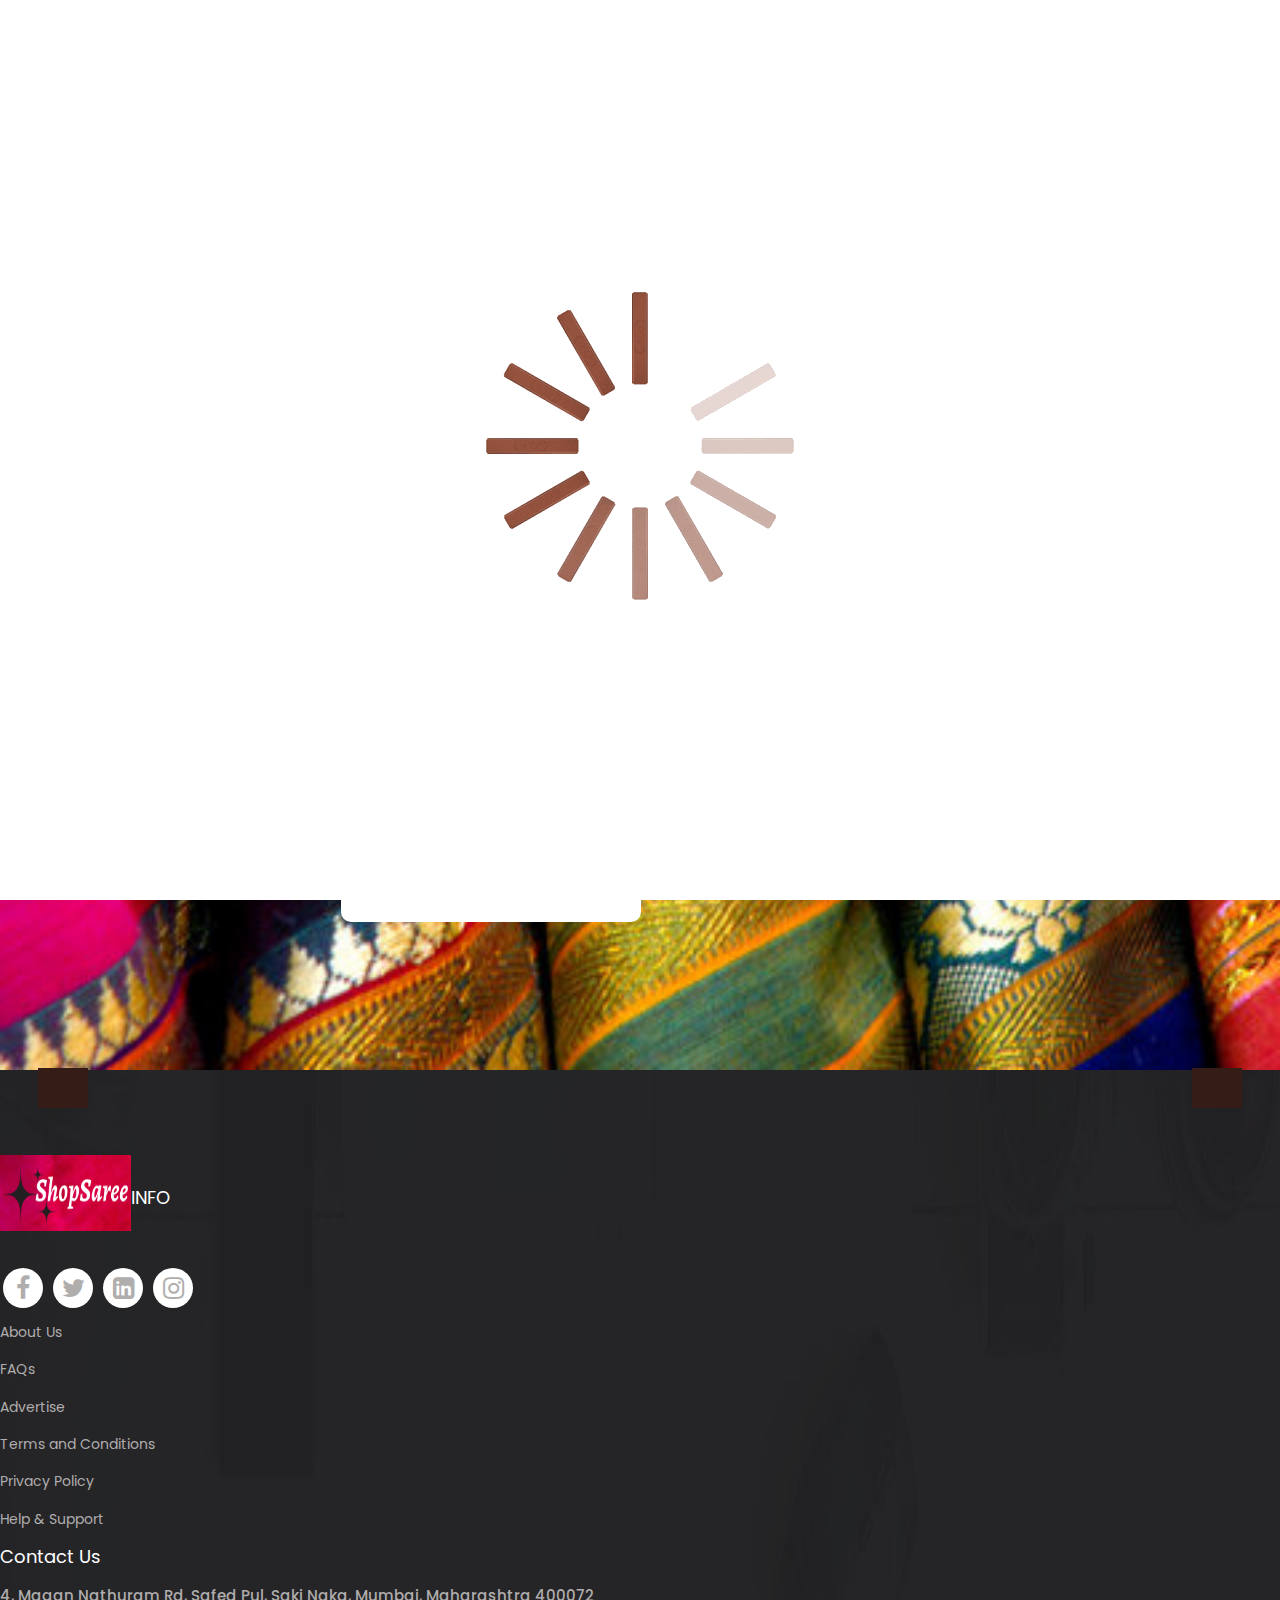
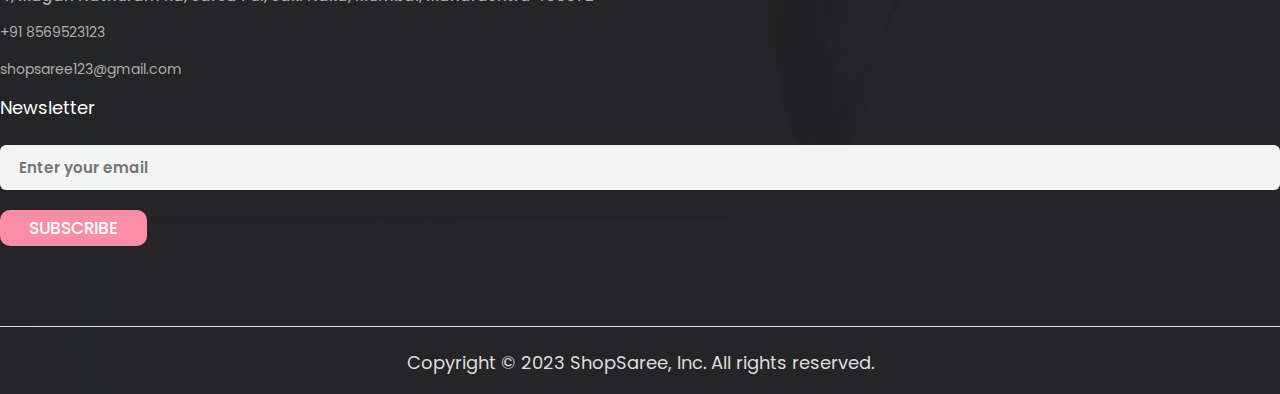
<file: login.html>
<!DOCTYPE html>
<html lang="en">

<head>
    <!-- basic -->
    <meta charset="utf-8">
    <meta http-equiv="X-UA-Compatible" content="IE=edge">
    <!-- mobile metas -->
    <meta name="viewport" content="width=device-width, initial-scale=1">
    <meta name="viewport" content="initial-scale=1, maximum-scale=1">
    <!-- site metas -->
    <title>ShopSaree</title>
    <meta name="keywords" content="">
    <meta name="description" content="">
    <meta name="author" content="">
    <!-- bootstrap css -->

    <link rel="stylesheet" href="https://cdn.jsdelivr.net/npm/bootstrap@4.6.2/dist/css/bootstrap.min.css"
        integrity="sha384-xOolHFLEh07PJGoPkLv1IbcEPTNtaed2xpHsD9ESMhqIYd0nLMwNLD69Npy4HI+N" crossorigin="anonymous">

    <!-- style css -->
    <link rel="stylesheet" href="css/style.css">
    <link rel="stylesheet" href="css/theme.css">
    <!-- Responsive-->
    <link rel="stylesheet" href="css/responsive.css">
    <!-- favicon -->
    <link rel="icon" href="images/logomain.png" type="image/gif" />
    <!-- Tweaks for older IEs-->
    <link rel="stylesheet" href="https://netdna.bootstrapcdn.com/font-awesome/4.0.3/css/font-awesome.css">
    <link rel="stylesheet" href="logincss.css">
    <!-- theme.js needs to be in the head -->
    <script src="./js/theme.js" async></script>
</head>
<!-- body -->

<body class="main-layout">
    <!-- loader  -->
    <div class="loader_bg">
        <div class="loader"><img src="images/loading.gif" alt="#" /></div>
    </div>
    <!-- end loader -->
    <!-- header -->
    <header>
        <!-- header inner -->
        <div class="header">
            <div class="container-fluid">
                <div class="row">
                    <div class="col-xl-3 col-lg-3 col-md-3 col-sm-3 col logo_section">
                        <div class="full">
                            <div class="center-banner">
                                <div class="logo">
                                    <a href="index.html"><img src="images/logoshopsaree.png" alt="#" /></a>
                                </div>
                            </div>
                        </div>
                    </div>
                    <div class="col-xl-9 col-lg-9 col-md-9 col-sm-9">
                        <nav class="navigation navbar navbar-expand-md navbar-dark ">
                            <button class="navbar-toggler" type="button" data-toggle="collapse"
                                data-target="#navbarsExample04" aria-controls="navbarsExample04" aria-expanded="false"
                                aria-label="Toggle navigation">
                                <span class="navbar-toggler-icon"></span>
                            </button>
                            <div class="collapse navbar-collapse" id="navbarsExample04">
                                <ul class="navbar-nav mr-auto">
                                    <li class="nav-item">
                                        <a class="nav-link" href="index.html">Home</a>
                                    </li>
                                    <li class="nav-item">
                                        <a class="nav-link" href="index.html#about">About</a>
                                    </li>

                                    <li class="nav-item">
                                        <a class="nav-link" href="index.html#Products">Collections</a>
                                    </li>
                                    <li class="nav-item">
                                        <a class="nav-link" href="index.html#ContactUs">Contact Us</a>
                                    </li>
                                
                                  
                                </ul>
                            </div>
                        </nav>
                    </div>
                </div>
            </div>
        </div>
    </header>
    <!-- end header inner -->
    <!-- end header -->
    <!-- banner -->
    <section class="banner_main">
        <div id="banner1" class="carousel slide" data-ride="carousel">
            <div class="carousel-inner">
                <div class="carousel-item active">
                    <div class="container">
                        <div class="carousel-caption">
                            <div class="row">
                                <div class="col-md-6">
                                    <div class="text-bg">
                                        <span>Make Your Glace With Our</span>
                                        <h1>Saree Collection</h1>
                                        <p>Every saree produced and sold by us reflects affluence,
                                            both in
                                            its appearance as well as feel.</p>
                                        <a href="#">Buy Now </a> <a href="Contact">Contact </a>
                                    </div>
                                </div>
                                <div class="col-md-6">
                                    <!-- -----------Account-Page------------------->
                                    <div class="account-page">
                                        <div class="container">
                                            <div class="row">
                                                    <div class="form-container">
                                                        <div class="form-btn">
                                                            <span onclick="login()">Login</span>
                                                            <span onclick="register()">Register</span>
                                                            <hr id="Indicator">
                                                        </div>
                                                        <form id="LoginForm">
                                                            <input type="text" placeholder="Username">
                                                            <input type="password" placeholder="Password">
                                                            <button type="submit" class="btn">Login</button>
                                                            <a href="">Forgot Password</a>
                                                        </form>
                                                        <form id="RegForm">
                                                            <input type="text" placeholder="Username">
                                                            <input type="email" placeholder="Email">
                                                            <input type="password" placeholder="Password">
                                                            <button type="submit" class="btn">Register</button>
                                                        </form>
                                                    </div>
                                                </div>
                                            </div>
                                        </div>
                                    </div>
                                </div>
                            </div>
                        </div>
                    </div>
                </div>
            </div>
        </div>
        </div>
    </section>
    <!-- end banner -->






    <!--  footer -->
    <footer>
        <div class="footer">
            <div class="container">
                <div class="row">
                    <div class="col-xl-3 col-lg-3 col-md-6 col-sm-6">
                        <img class="logo1" src="images/logoshopsaree.png" alt="#" />
                        <ul class="social_icon">
                            <li><a href="#"><i class="fa fa-facebook" aria-hidden="true"></i></a></li>
                            <li><a href="#"><i class="fa fa-twitter" aria-hidden="true"></i></a></li>
                            <li><a href="#"><i class="fa fa-linkedin-square" aria-hidden="true"></i></a></li>
                            <li><a href="#"><i class="fa fa-instagram" aria-hidden="true"></i></a></li>
                        </ul>
                    </div>
                    <div class="col-xl-3 col-lg-3 col-md-6 col-sm-6">
                        <h3>INFO</h3>
                        <ul class="about_us">
                            <li>About Us</li>
                            <li>FAQs</li>
                            <li>Advertise</li>
                            <li>Terms and Conditions</li>
                            <li><a href="PrivacyPolicy.html">Privacy Policy</a></li>
                            <li>Help & Support</li>
                        </ul>
                    </div>

                    <div class="col-xl-3 col-lg-3 col-md-6 col-sm-6">
                        <h3 id="Contact">Contact Us</h3>
                        <ul class="conta">
                            <li>
                                <p>4, Magan Nathuram Rd, Safed Pul, Saki Naka, Mumbai, Maharashtra 400072</p>
                            </li>
                            <li>+91 8569523123</li>
                            <li>shopsaree123@gmail.com</li>

                        </ul>
                    </div>
                    <div class="col-xl-3 col-lg-3 col-md-6 col-sm-6">
                        <form class="bottom_form">
                            <h3>Newsletter</h3>
                            <input class="enter" placeholder="Enter your email" type="text" name="Enter your email">
                            <button class="sub_btn">Subscribe</button>
                        </form>
                    </div>
                </div>
            </div>
            <div class="copyright">
                <div class="container">
                    <div class="row">
                        <div class="col-md-12">
                            <p>Copyright © 2023 ShopSaree, Inc. All rights reserved.</a></p>
                        </div>
                    </div>
                </div>
            </div>
        </div>
    </footer>
    <!-- end footer -->
    <!-- Javascript files-->
    <script src="js/jquery.min.js"></script>
    <script src="js/bootstrap.bundle.min.js"></script>
    <!-- sidebar -->
    <script src="js/custom.js"></script>

    <!-- ----------------JS for toggle form --------- -->
    <script>
        var LoginForm = document.getElementById("LoginForm");
        var RegForm = document.getElementById("RegForm");
        var Indicator = document.getElementById("Indicator");
        function register() {
            RegForm.style.transform = "translateX(0px)";
            LoginForm.style.transform = "translateX(0px)";
            Indicator.style.transform = "translateX(110px)";

        }
        function login() {
            RegForm.style.transform = "translateX(300px)";
            LoginForm.style.transform = "translateX(300px)";
            Indicator.style.transform = "translateX(7px)";
        }


    </script>
</body>

</html>
</file>
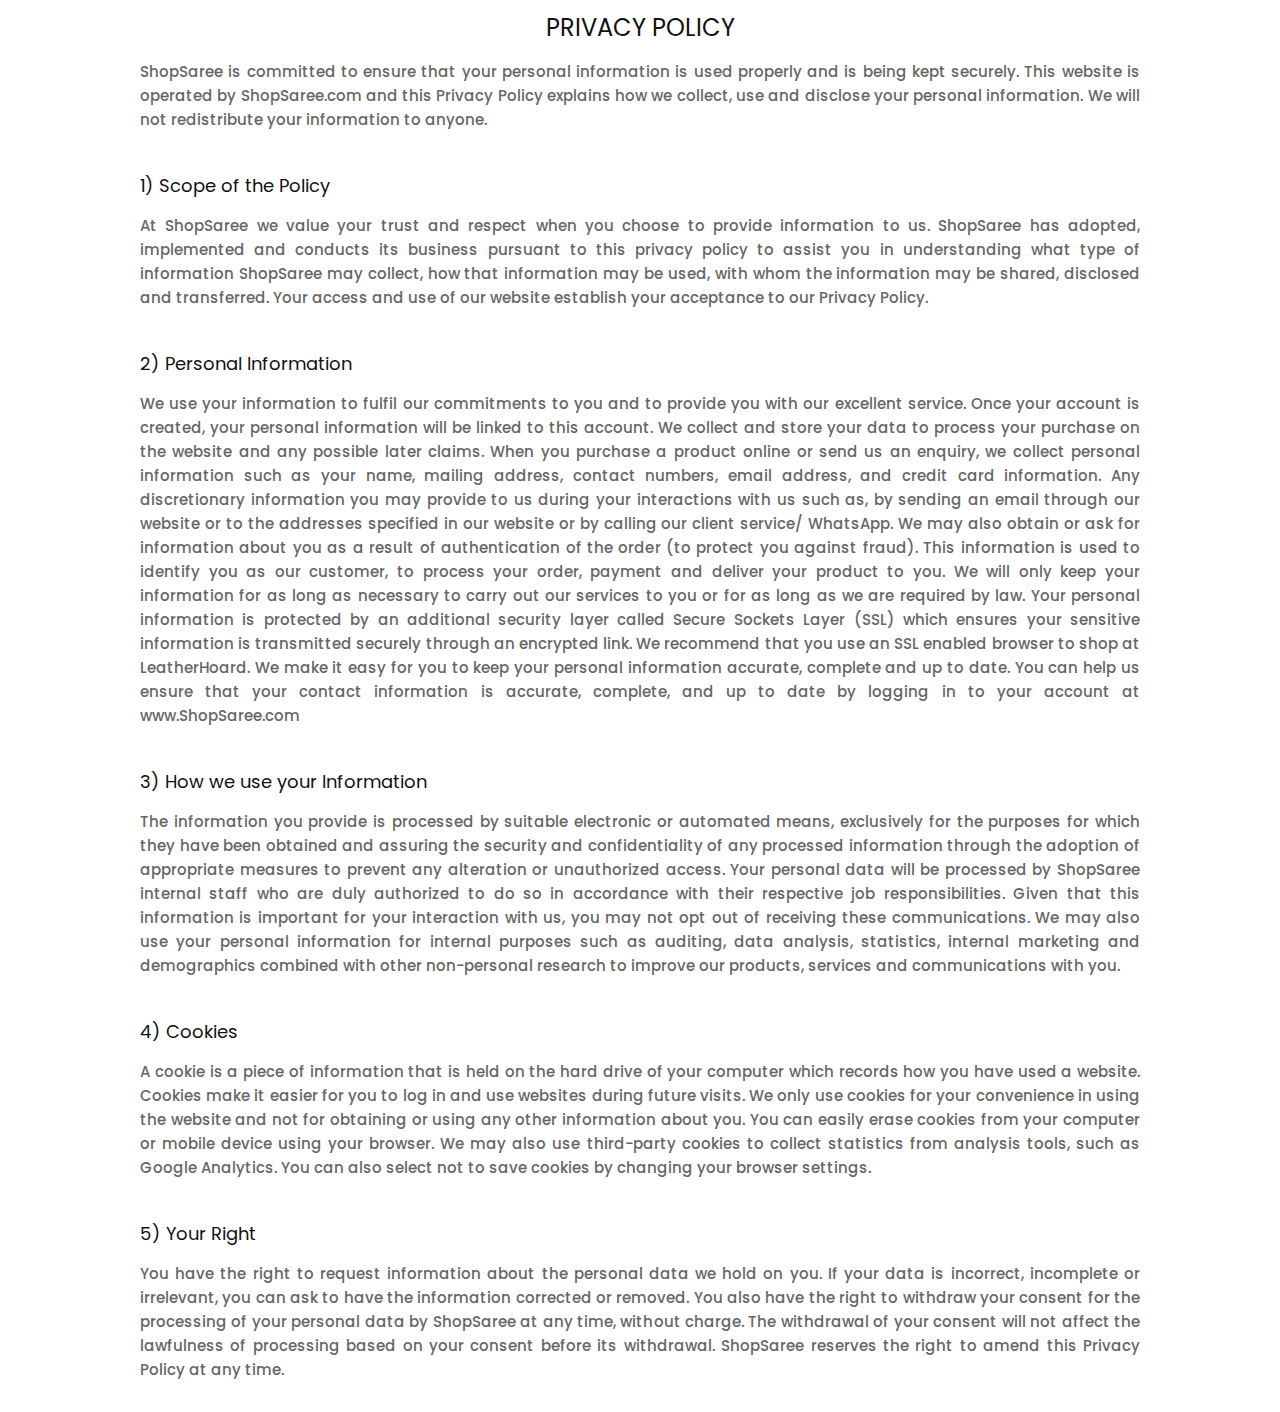
<file: PrivacyPolicy.html>
<!DOCTYPE html>
<html lang="en">
  <head>
    <meta charset="UTF-8" />
    <meta http-equiv="X-UA-Compatible" content="IE=edge" />
    <meta name="viewport" content="width=device-width, initial-scale=1.0" />
    <title>Privacy Policy: ShopSaree</title>
    <link rel="stylesheet" href="css/style.css" />
    <link rel="stylesheet" href="css/privacyPolicy.css" />
  </head>

  <body>
    <div class="privacy-container">
      <div class="privacy-header">
        <h1>PRIVACY POLICY</h1>
      </div>

      <div class="privacy-wrapper">
        <div class="privacy-headerbody">
          <p>
            ShopSaree is committed to ensure that your personal information
            is used properly and is being kept securely. This website is
            operated by ShopSaree.com and this Privacy Policy explains how we
            collect, use and disclose your personal information. We will not
            redistribute your information to anyone.
          </p>
        </div>

        <div class="privacy-section">
          <h3>1) Scope of the Policy</h3>
          <p>
            At ShopSaree we value your trust and respect when you choose to
            provide information to us. ShopSaree has adopted, implemented and
            conducts its business pursuant to this privacy policy to assist you
            in understanding what type of information ShopSaree may collect,
            how that information may be used, with whom the information may be
            shared, disclosed and transferred. Your access and use of our
            website establish your acceptance to our Privacy Policy.
          </p>
        </div>

        <div class="privacy-section">
          <h3>2) Personal Information</h3>
          <p>
            We use your information to fulfil our commitments to you and to
            provide you with our excellent service. Once your account is
            created, your personal information will be linked to this account.
            We collect and store your data to process your purchase on the
            website and any possible later claims. When you purchase a product
            online or send us an enquiry, we collect personal information such
            as your name, mailing address, contact numbers, email address, and
            credit card information. Any discretionary information you may
            provide to us during your interactions with us such as, by sending
            an email through our website or to the addresses specified in our
            website or by calling our client service/ WhatsApp. We may also
            obtain or ask for information about you as a result of
            authentication of the order (to protect you against fraud). This
            information is used to identify you as our customer, to process your
            order, payment and deliver your product to you. We will only keep
            your information for as long as necessary to carry out our services
            to you or for as long as we are required by law. Your personal
            information is protected by an additional security layer called
            Secure Sockets Layer (SSL) which ensures your sensitive information
            is transmitted securely through an encrypted link. We recommend that
            you use an SSL enabled browser to shop at LeatherHoard. We make it
            easy for you to keep your personal information accurate, complete
            and up to date. You can help us ensure that your contact information
            is accurate, complete, and up to date by logging in to your account
            at www.ShopSaree.com
          </p>
        </div>

        <div class="privacy-section">
          <h3>3) How we use your Information</h3>
          <p>
            The information you provide is processed by suitable electronic or
            automated means, exclusively for the purposes for which they have
            been obtained and assuring the security and confidentiality of any
            processed information through the adoption of appropriate measures
            to prevent any alteration or unauthorized access. Your personal data
            will be processed by ShopSaree internal staff who are duly
            authorized to do so in accordance with their respective job
            responsibilities. Given that this information is important for your
            interaction with us, you may not opt out of receiving these
            communications. We may also use your personal information for
            internal purposes such as auditing, data analysis, statistics,
            internal marketing and demographics combined with other non-personal
            research to improve our products, services and communications with
            you.
          </p>
        </div>

        <div class="privacy-section">
          <h3>4) Cookies</h3>
          <p>
            A cookie is a piece of information that is held on the hard drive of
            your computer which records how you have used a website. Cookies
            make it easier for you to log in and use websites during future
            visits. We only use cookies for your convenience in using the
            website and not for obtaining or using any other information about
            you. You can easily erase cookies from your computer or mobile
            device using your browser. We may also use third-party cookies to
            collect statistics from analysis tools, such as Google Analytics.
            You can also select not to save cookies by changing your browser
            settings.
          </p>
        </div>

        <div class="privacy-section">
          <h3>5) Your Right</h3>
          <p>
            You have the right to request information about the personal data we
            hold on you. If your data is incorrect, incomplete or irrelevant,
            you can ask to have the information corrected or removed. You also
            have the right to withdraw your consent for the processing of your
            personal data by ShopSaree at any time, without charge. The
            withdrawal of your consent will not affect the lawfulness of
            processing based on your consent before its withdrawal. ShopSaree
            reserves the right to amend this Privacy Policy at any time.
          </p>
        </div>
      </div>
    </div>
  </body>
</html>
</file>
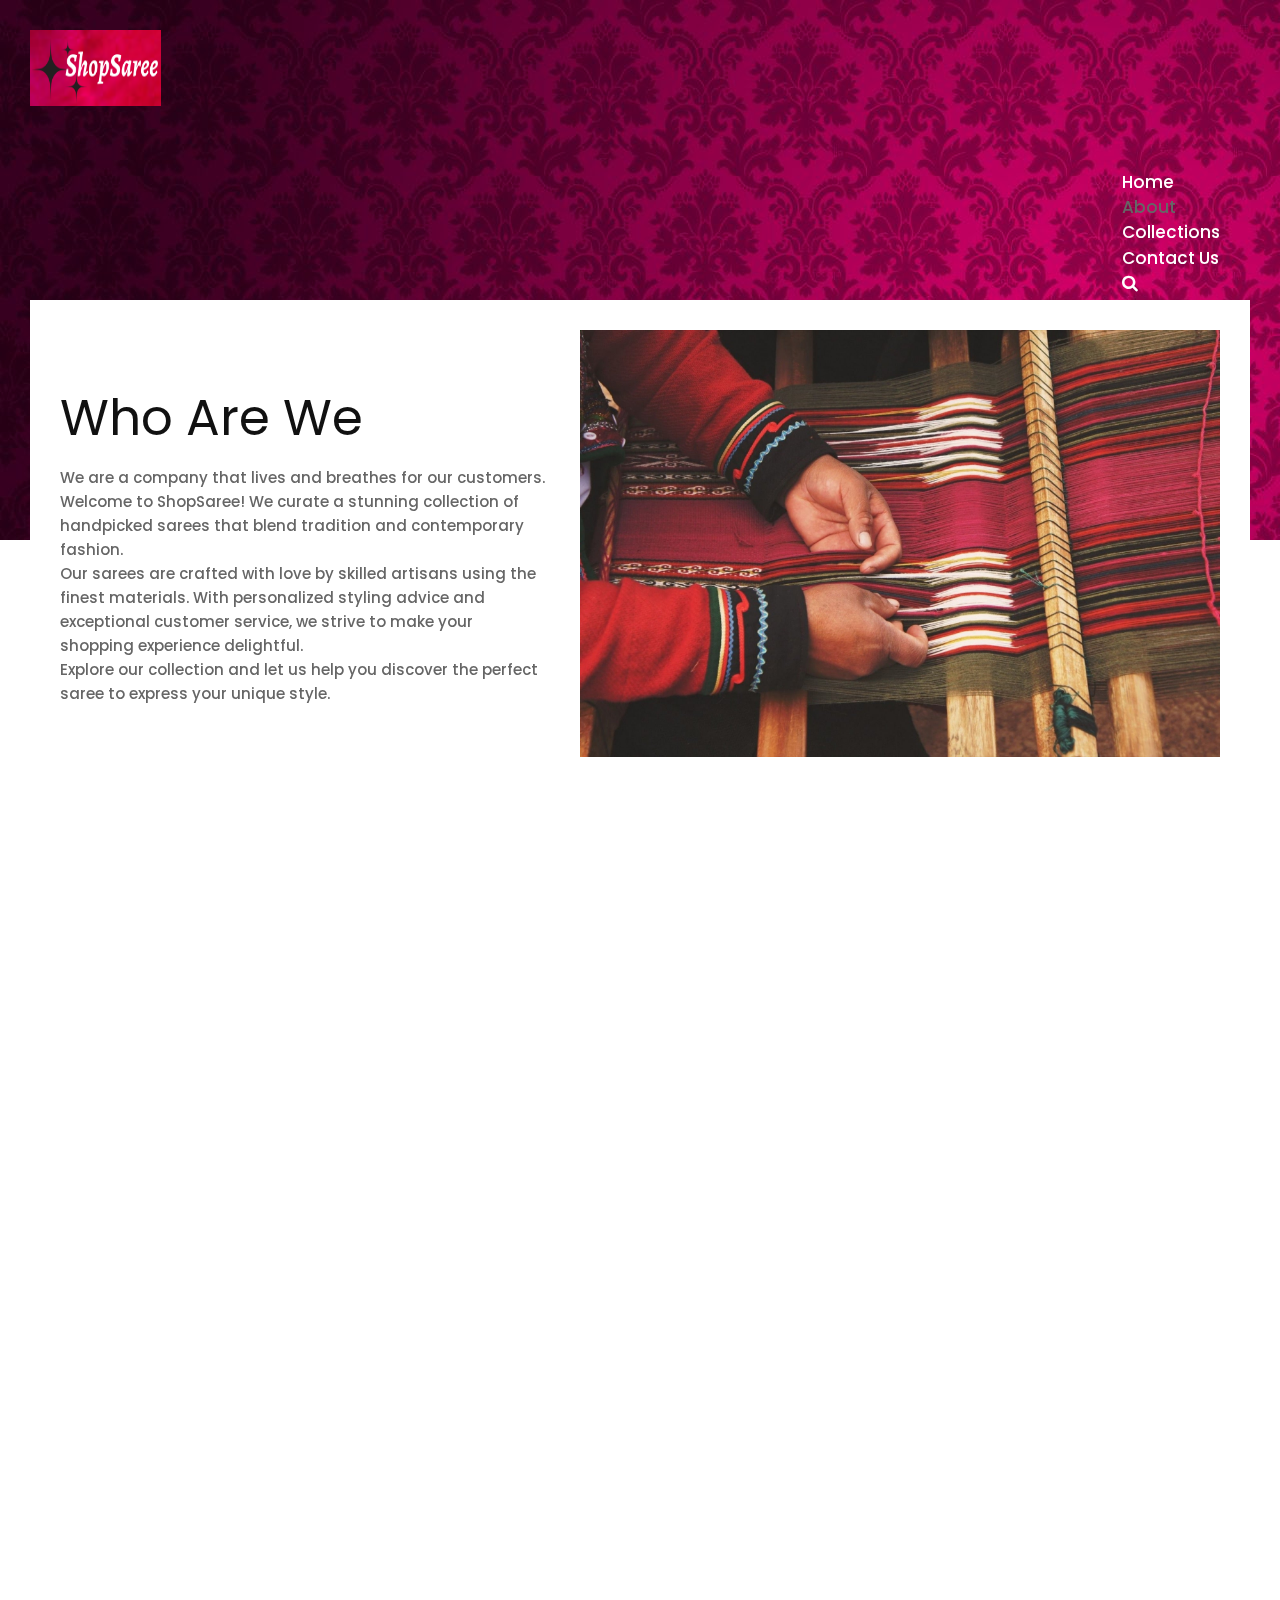
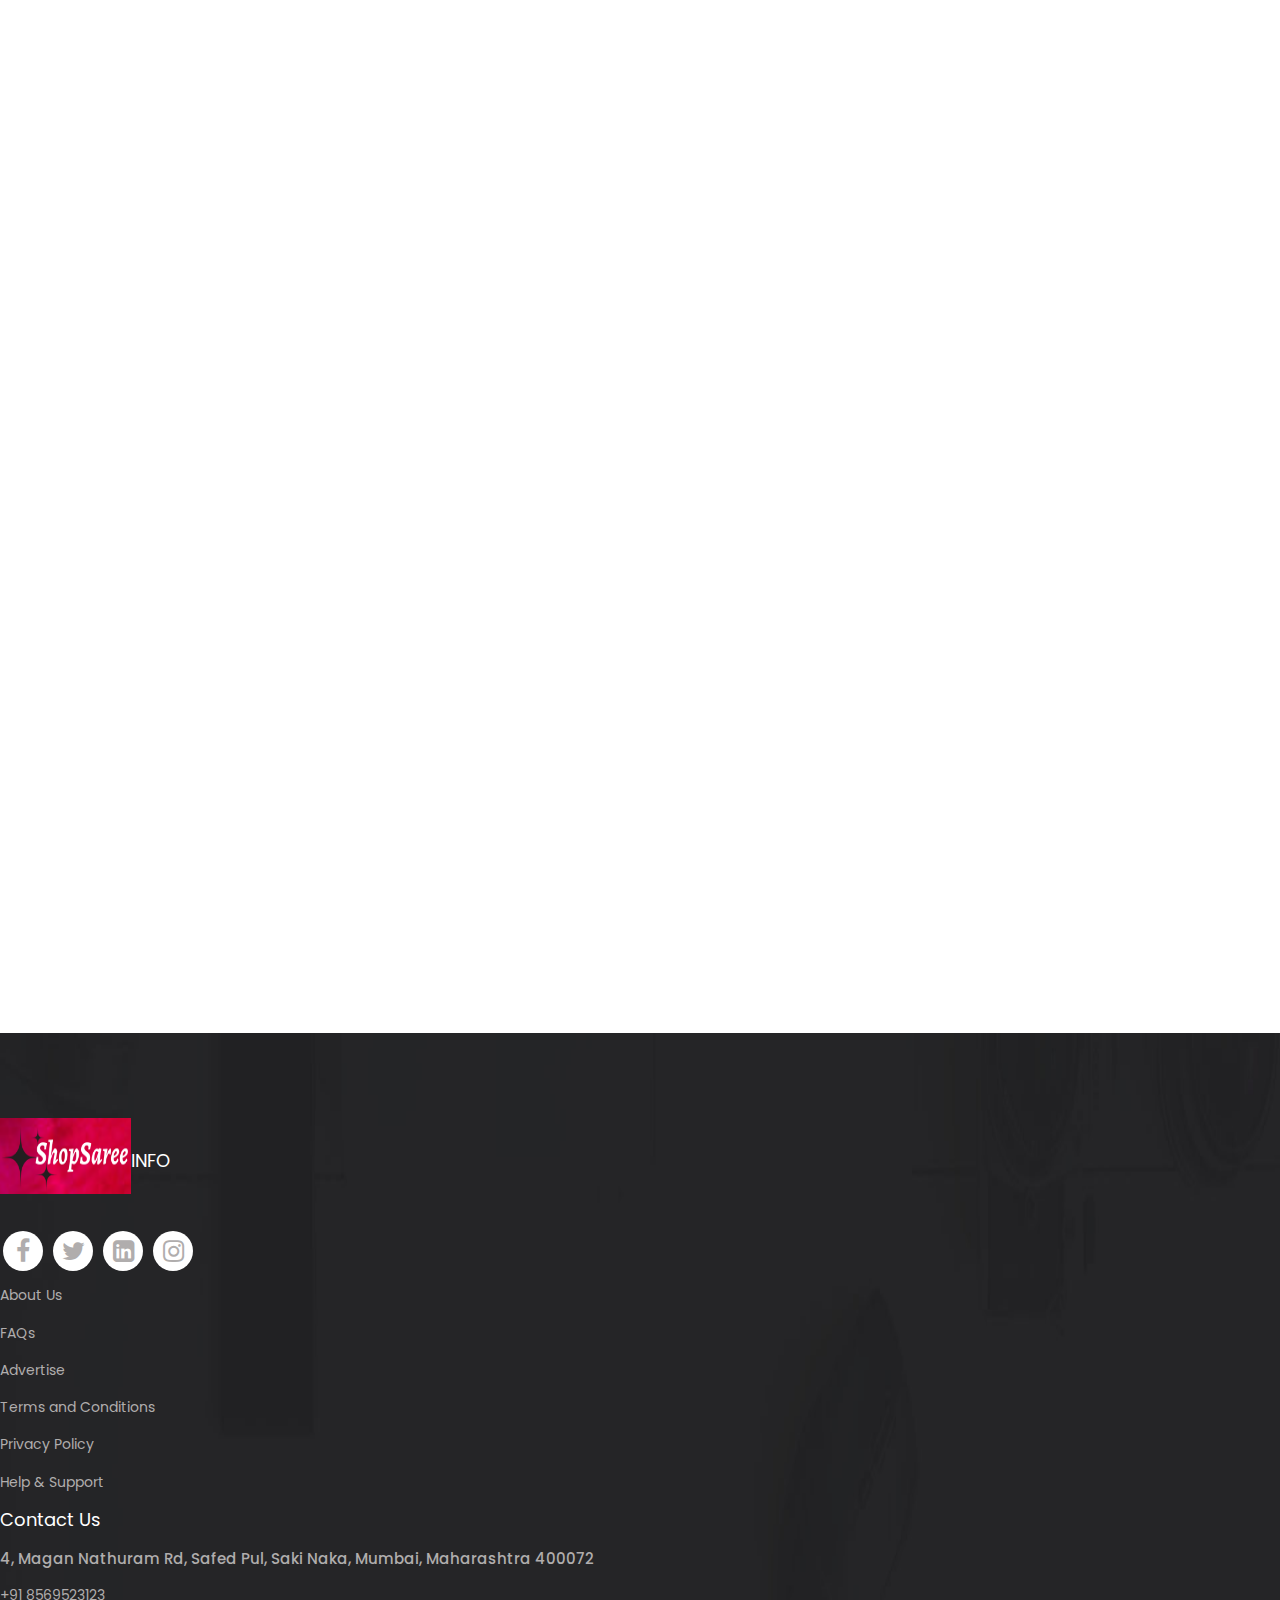
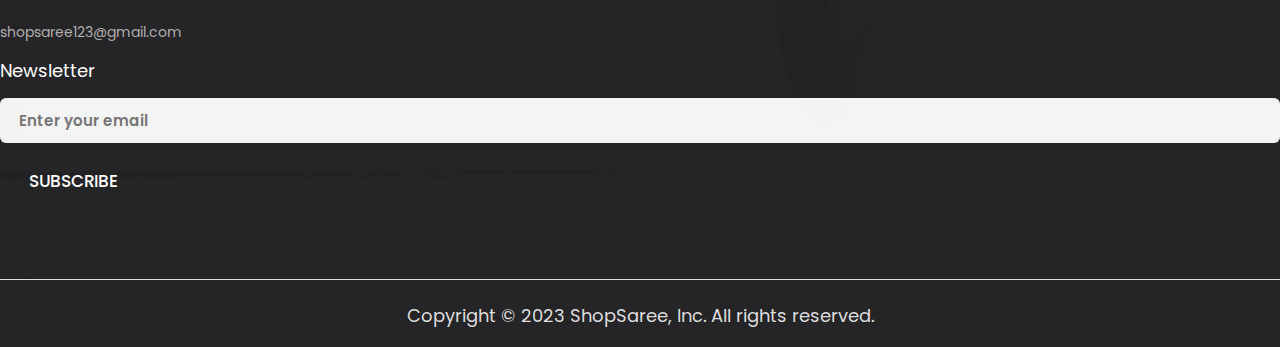
<file: html/about.html>
<!DOCTYPE html>
<html lang="en">
  <head>
    <!-- basic -->
    <meta charset="utf-8" />
    <meta http-equiv="X-UA-Compatible" content="IE=edge" />
    <!-- mobile metas -->
    <meta name="viewport" content="width=device-width, initial-scale=1" />
    <meta name="viewport" content="initial-scale=1, maximum-scale=1" />
    <!-- site metas -->
    <title>ShopSaree</title>
    <meta name="keywords" content="" />
    <meta name="description" content="" />
    <meta name="author" content="" />
    <!-- bootstrap css -->
    <link
      rel="stylesheet"
      href="https://cdn.jsdelivr.net/npm/bootstrap@4.6.2/dist/css/bootstrap.min.css"
      integrity="sha384-xOolHFLEh07PJGoPkLv1IbcEPTNtaed2xpHsD9ESMhqIYd0nLMwNLD69Npy4HI+N"
      crossorigin="anonymous"
    />
    <!-- style css -->
    <link rel="stylesheet" href="../css/about.css">
    <link rel="stylesheet" href="../css/style.css">
    <!-- Responsive-->
    <link rel="stylesheet" href="../css/responsive.css">
    <!-- favicon -->
    <link rel="icon" href="../images/logomain.png" type="image/png" />
    <!-- Tweaks for older IEs-->
    <link
      rel="stylesheet"
      href="https://netdna.bootstrapcdn.com/font-awesome/4.0.3/css/font-awesome.css"
    />
    <script src="../js/searchSuggestions.js" defer> </script>
    <script src="../js/about.js" defer></script>
  </head>
  <body>
    <header>
        <div class="header">
        <div class="container-fluid">
            <div class="row">
               <div class="col-xl-3 col-lg-3 col-md-3 col-sm-3 col logo_section">
                  <div class="full">
                     <div class="center-banner">
                        <div class="logo">
                           <a href="../index.html"><img src="../images/logoshopsaree.png" alt="logo" /></a>
                        </div>
                     </div>
                  </div>
               </div>
               <div class="col-xl-9 col-lg-9 col-md-9 col-sm-9">
                  <nav class="navigation navbar navbar-expand-md navbar-dark ">
                     <button class="navbar-toggler" type="button" data-toggle="collapse" data-target="#navbarsExample04"
                        aria-controls="navbarsExample04" aria-expanded="false" aria-label="Toggle navigation">
                        <span class="navbar-toggler-icon"></span>
                     </button>
                     <div class="collapse navbar-collapse" id="navbarsExample04">
                        <ul class="navbar-nav mr-auto">
                           <li class="nav-item">
                              <a class="nav-link" href="../index.html">Home</a>
                           </li>
                           <li class="nav-itemn active">
                              <a class="nav-link" href="#">About</a>
                           </li>

                           <li class="nav-item">
                              <a class="nav-link" href="#">Collections</a>
                           </li>
                           <li class="nav-item">
                              <a class="nav-link" href="#">Contact Us</a>
                           </li>
                           <li class="nav-item d_none" >
                            <i class="fa fa-search nav-link" aria-hidden="true" id="search-button"></i>
                            <div class="searchBox">
                               <div class="searchInputBox">
                                  <input type="search" name="search" id="searchInput">
                               </div>
                               <div class="suggestionBox">
                                  <div>this </div>
                                  <div>that </div>
                               </div>
                            </div>
                         </li>
                         <li class="nav-item d_none">
                            <a class="nav-link" href="../login.html">Login</a>
                         </li>
                        </ul>
                     </div>
                  </nav>
               </div>
            </div>
         </div>
        </div>
    </header>
    <!-- header end -->

    <main>
        <div class="raised hidden">
            <section class="section1 hidden">
                <div class="details">
                    <h1> Who Are We</h1>
                    <p>We are a company that lives and breathes for our customers.<br>
                     Welcome to ShopSaree! We curate a stunning collection of handpicked sarees that blend
                      tradition and contemporary fashion.<br> Our sarees are crafted with love by skilled artisans using the finest
                       materials. With personalized styling advice and exceptional customer service, we strive to make your shopping 
                       experience delightful. <br>Explore our collection and let us help you discover the perfect saree to express your 
                       unique style. </p>
                </div>
                <img src="../images/about_more_img.jpeg" alt="" srcset="">
            </section>
            <section class="section2 hidden">
                <blockquote>
                    <div><img src="../images/cos.png" alt="" srcset=""></div>
                    <h1><i>Elevate your style with exquisite sarees , <br> Curated for timeless elegance.</i></h1>
                </blockquote>
            </section>
            <section class="section3 hidden">
                <div class="stats-holder">

                     <div class="stats">
                        <div class="stats-counter">
                           <h1 class="counter" data-target="1000">0</h1>
                           <span>+</span>
                        </div>
                        <div>
                           <b>million sales</b>
                        </div>
                     </div>

                     <div class="stats">
                        <div class="stats-counter">
                           <h1 class="counter" data-target="700">0</h1>
                           <span>+</span>
                        </div>
                        <div>
                           <b>gallons of saved water</b>
                        </div>
                     </div>

                     <div class="stats">
                        <div class="stats-counter">
                           <h1 class="counter" data-target="800">0</h1>
                           <span>+</span>
                        </div>
                        <div>
                           <b>branches all over world</b>
                        </div>
                     </div>

                     <div class="stats">
                        <div class="stats-counter">
                           <h1 class="counter" data-target="10000">0</h1>
                           <span>+</span>
                        </div>
                        <div>
                           <b>happy customers</b>
                        </div>
                     </div>
                </div>
                <p class="stats-info">
                    We have been in business for many years now, and we have made so many sales. We are all over the world, and our products are winning awards everywhere.
                    We've been able to win so many sales because of our great products and our high quality.
                </p>
            </section>
            <section class="section4 hidden">
                <div class="details">
                    <h1>Our Team</h1>
                    <p>Our dedicated team at ShopSaree is passionate about sarees and committed to providing 
                     you with an exceptional shopping experience. <br>From our knowledgeable buying team to our talented stylists and 
                     friendly customer support, we work together to curate the finest collection and assist you every step of the way.
                      With expertise, care, and a love for fashion, our team is here to make your saree journey unforgettable. </p>
                </div>
                <img src="../images/teamwork.jpg" alt="" srcset="">
            </section>
        </div>
        <section class="section5 hidden">
            <h1>Authentic & Quality Assured Products</h1>
            <div class="products-holder">
                <div class="product-cards">
                    <img src="../images/pro_banarsi.jpg" alt="">
                </div>
                <div class="product-cards">
                    <img src="../images/Kalamkari_saree.webp" alt="">
                </div>
                <div class="product-cards">
                    <img src="../images/exclusive_saree.jpg" alt="">
                </div>
                <div class="product-cards">
                    <img src="../images/pro_lyrca.jpg" alt="">
                </div>
            </div>
        </section>
        <section class="section6">
            
        </section>

            <!--  footer -->
   <footer>
    <div class="footer">
       <div class="container">
          <div class="row">
             <div class="col-xl-3 col-lg-3 col-md-6 col-sm-6">
                <img class="logo1" src="../images/logoshopsaree.png" alt="#" />
                <ul class="social_icon">
                   <li><a href="#"><i class="fa fa-facebook" aria-hidden="true"></i></a></li>
                   <li><a href="#"><i class="fa fa-twitter" aria-hidden="true"></i></a></li>
                   <li><a href="#"><i class="fa fa-linkedin-square" aria-hidden="true"></i></a></li>
                   <li><a href="#"><i class="fa fa-instagram" aria-hidden="true"></i></a></li>
                </ul>
             </div>
             <div class="col-xl-3 col-lg-3 col-md-6 col-sm-6">
                <h3>INFO</h3>
                <ul class="about_us">
                   <li>About Us</li>
                   <li>FAQs</li>
                   <li>Advertise</li>
                   <li>Terms and Conditions</li>
                   <li><a href="../PrivacyPolicy.html">Privacy Policy</a></li>
                   <li>Help & Support</li>
                </ul>
             </div>

             <div class="col-xl-3 col-lg-3 col-md-6 col-sm-6">
                <h3>Contact Us</h3>
                <ul class="conta">
                   <li>
                      <p>4, Magan Nathuram Rd, Safed Pul, Saki Naka, Mumbai, Maharashtra 400072</p>
                   </li>
                   <li>+91 8569523123</li>
                   <li>shopsaree123@gmail.com</li>

                </ul>
             </div>
             <div class="col-xl-3 col-lg-3 col-md-6 col-sm-6">
                <form class="bottom_form">
                   <h3>Newsletter</h3>
                   <input class="enter" placeholder="Enter your email" type="text" name="Enter your email">
                   <button class="sub_btn">subscribe</button>
                </form>
             </div>
          </div>
       </div>
       <div class="copyright">
          <div class="container">
             <div class="row">
                <div class="col-md-12">
                   <p>Copyright © 2023 ShopSaree, Inc. All rights reserved.</a></p>
                </div>
             </div>
          </div>
       </div>
    </div>
 </footer>
 <!-- end footer -->
    </main>

    <script>
      const counters = document.querySelectorAll('.counter');
      let speed = 200;

      counters.forEach((counter, index) => {
         function updateCounter() {
            const target = +counter.dataset.target;
            const initial = +counter.innerText;
            const incPerCount = target/speed;
            if(initial < target) {
               counter.innerText = Math.ceil(initial + incPerCount);
               setTimeout(updateCounter, 40);
            }
         }
         updateCounter();
      });
    </script>
  </body>
  </html>
</file>
<file: css/style.css>
/*--------------------------------------------------------------------- File Name: style.css ---------------------------------------------------------------------*/
/*-------- import utils.css------------*/
@import url(./utils.css);
/*--------------------------------------------------------------------- import Fonts ---------------------------------------------------------------------*/

@import url("https://fonts.googleapis.com/css?family=Rajdhani:300,400,500,600,700");
@import url("https://fonts.googleapis.com/css?family=Poppins:100,100i,200,200i,300,300i,400,400i,500,500i,600,600i,700,700i,800,800i,900,900i");
@import url("https://fonts.googleapis.com/css?family=Raleway:100,400,600,700,900&display=swap");
@import url("https://fonts.googleapis.com/css?family=Dosis:400,500,600,700,800&display=swap");

/*****---------------------------------------- 1) font-family: 'Rajdhani', sans-serif;
 2) font-family: 'Poppins', sans-serif;
 ----------------------------------------*****/

/*--------------------------------------------------------------------- skeleton ---------------------------------------------------------------------*/

* {
  box-sizing: border-box !important;
}

html {
  scroll-behavior: smooth;
}

body {
  color: #666666;
  font-size: 14px;
  font-family: "Poppins", sans-serif;
  line-height: 1.80857;
  font-weight: normal;
  background-color: var(--primary-background-color);
}

a {
  color: #1f1f1f;
  text-decoration: none !important;
  outline: none !important;
  -webkit-transition: all 0.3s ease-in-out;
  -moz-transition: all 0.3s ease-in-out;
  -ms-transition: all 0.3s ease-in-out;
  -o-transition: all 0.3s ease-in-out;
  transition: all 0.3s ease-in-out;
}

h1,
h2,
h3,
h4,
h5,
h6 {
  letter-spacing: 0;
  font-weight: normal;
  position: relative;
  padding: 0 0 10px 0;
  font-weight: normal;
  line-height: normal;
  color: #111111;
  margin: 0;
}

h1 {
  font-size: 24px;
}

h2 {
  font-size: 22px;
}

h3 {
  font-size: 18px;
}

h4 {
  font-size: 16px;
}

h5 {
  font-size: 14px;
}

h6 {
  font-size: 13px;
}

*,
*::after,
*::before {
  -webkit-box-sizing: border-box;
  -moz-box-sizing: border-box;
  box-sizing: border-box;
}

h1 a,
h2 a,
h3 a,
h4 a,
h5 a,
h6 a {
  color: #212121;
  text-decoration: none !important;
  opacity: 1;
}

button:focus {
  outline: none;
}

ul,
li,
ol {
  margin: 0px;
  padding: 0px;
  list-style: none;
}

p {
  margin: 0px;
  font-weight: 500;
  font-size: 15px;
  line-height: 24px;
}

.offerp {
  color: white;
}

a {
  color: var(--color-dark-1);
  text-decoration: none;
  outline: none !important;
}

a,
.btn {
  text-decoration: none !important;
  outline: none !important;
  -webkit-transition: all 0.3s ease-in-out;
  -moz-transition: all 0.3s ease-in-out;
  -ms-transition: all 0.3s ease-in-out;
  -o-transition: all 0.3s ease-in-out;
  transition: all 0.3s ease-in-out;
}

:focus {
  outline: 0;
}

.form-control:focus {
  border-color: #ffffff !important;
  box-shadow: 0 0 0 0.2rem rgba(255, 255, 255, 0.25);
}

blockquote {
  margin: 20px 0 20px;
  padding: 30px;
}

button {
  border: 0;
  margin: 0;
  padding: 0;
  cursor: pointer;
}

/*---------------------------- preloader area ----------------------------*/

.loader_bg {
  position: fixed;
  z-index: 9999999;
  /* Added background using css variables instead of using hardcoded value */
  background: var(--primary-background-color);
  width: 100%;
  height: 100%;
  display: flex;
  justify-content: center;
  align-items: center;
}

.loader-wrapper {
  width: 200px;
  height: 60px;
  position: relative;
  z-index: 1;
}

.loader-circle {
  width: 20px;
  height: 20px;
  position: absolute;
  border-radius: 50%;
  background-color: #a52a2a;
  left: 15%;
  transform-origin: 50%;
  animation: circle7124 0.5s alternate infinite ease;
}

@keyframes circle7124 {
  0% {
    top: 60px;
    height: 5px;
    border-radius: 50px 50px 25px 25px;
    transform: scaleX(1.7);
  }

  40% {
    height: 20px;
    border-radius: 50%;
    transform: scaleX(1);
  }

  100% {
    top: 0%;
  }
}

.loader-circle:nth-child(2) {
  left: 45%;
  animation-delay: 0.2s;
}

.loader-circle:nth-child(3) {
  left: auto;
  right: 15%;
  animation-delay: 0.3s;
}

.loader-shadow {
  width: 20px;
  height: 4px;
  border-radius: 50%;
  background-color: #a52a2a;
  position: absolute;
  top: 62px;
  transform-origin: 50%;
  z-index: -1;
  left: 15%;
  filter: blur(1px);
  animation: shadow046 0.5s alternate infinite ease;
}

@keyframes shadow046 {
  0% {
    transform: scaleX(1.5);
  }

  40% {
    transform: scaleX(1);
    opacity: 0.7;
  }

  100% {
    transform: scaleX(0.2);
    opacity: 0.4;
  }
}

.loader-shadow:nth-child(4) {
  left: 45%;
  animation-delay: 0.2s;
}

.loader-shadow:nth-child(5) {
  left: auto;
  right: 15%;
  animation-delay: 0.3s;
}

/*---------------------------- Scroll progress bar ----------------------------*/

.progressBar {
  position: fixed;
  top: 0;
  left: 0;
  height: 6px;
  background: linear-gradient(to right, #ff758c 0%, #ff7eb3 100%);
  width: 0;
  z-index: 1000;
  transition: width 0.2s ease-out;
}

ul.btn {
  float: right;
}

ul.btn li {
  display: inline-block;
  padding: 0 25px;
}

ul.btn li a {
  color: #fff;
  font-size: 16px;
}

ul.btn li:last-child {
  padding-right: 0;
}

.login_btn {
  padding-left: 50px;
}

.login_btn a {
  background-color: #fff;
  display: inline-block;
  padding: 7px 35px;
  border-radius: 10px;
  color: #292e39 !important;
  font-size: 17px;
}

.login_btn a:hover {
  color: #fff !important;
  background: #0808ff;
}
/* styleing for the search bar */
.searchBox {
  transform: translateY(-300px);
  background-color: white !important;
  transition: 0.5s ease;
  position: absolute;
  right: 30px;
  top: 60px;
  border-radius: 5px;
  border-bottom-left-radius: 5px;
  border-bottom-right-radius: 5px;
}
.searchBox-active {
  display: inline-block;
  transform: scaleY(1);
}
#searchInput {
  padding: 10px;
}
.suggestionBox {
  display: none;
  overflow-y: scroll;
  max-height: 200px;
  width: 100%;
}
/*styling the dynamically generated list*/
.suggestionBox li {
  cursor: pointer;
  padding: 10px;
  width: 100%;
}
.suggestionBox li:nth-child(2n) {
  background-color: #ececec;
}
.suggestionBox li:hover {
  transition: 0.3s ease;
  background-color: pink;
}
.suggestionBox-active {
  display: block;
}
/* --------------------------------------------------
==================================================
-------------------------------------------------- */

/* ---------------------------

Style For Header section

-------------------------- */

.full {
  width: 100%;
  float: left;
  margin: 0;
  padding: 0;
}

.navigation.navbar {
  float: right;
  padding-top: 31px !important;
  padding: 0;
}

.navigation.navbar-dark .navbar-nav .nav-link {
  padding: 0 25px;
  color: #fff;
  font-size: 17px;
  line-height: 20px;
  font-weight: 500;
}

.navigation.navbar-dark .navbar-nav .nav-link:focus,
.navigation.navbar-dark .navbar-nav .nav-link:hover {
  color: var(--color-pink);
}

.navigation.navbar-dark .navbar-nav .active > .nav-link,
.navigation.navbar-dark .navbar-nav .nav-link.active,
.navigation.navbar-dark .navbar-nav .nav-link.show,
.navigation.navbar-dark .navbar-nav .show > .nav-link {
  color: var(--color-pink);
}

.navbar-expand-md .navbar-nav {
  padding-right: 10px;
}

.header {
  width: 100%;
  padding: 30px 30px;
  background: transparent;
  position: absolute;
  z-index: 999;
}

.logo a {
  font-size: 40px;
  font-weight: bold;
  text-transform: uppercase;
  color: #fff;
  line-height: 40px;
}

.logo a img {
  width: 131px;
  height: 76px;
}

/* ---------------------------

Style For Banner section

-------------------------- */

.banner_main {
  background: url(../images/backg_saree.jpg);
  background-repeat: no-repeat;
  min-height: 1070px;
  background-size: 100% 100%;
  display: flex;
  justify-content: center;
  align-content: center;
  align-items: center;
  position: relative;
  padding: 0 5px;
}
.banner_main::before {
  position: absolute;
  content: "";
  width: 50px;
  height: 40px;
  background: url(../images/cross.png);
  background-repeat: no-repeat;
  bottom: -38px;
  right: 38px;
}
.banner_main::after {
  position: absolute;
  content: "";
  width: 50px;
  height: 40px;
  background: url(../images/cross.png);
  background-repeat: no-repeat;
  bottom: -38px;
  left: 38px;
}

/* ---------------------------------------

Style For The Background Text in Banner

------------------------------------------ */

.text-bg {
  text-align: left;
}

.text-bg h1 {
  color: #fff;
  font-size: 78px;
  line-height: 80px;
  padding-bottom: 45px;
  font-weight: bold;
}

.text-bg span {
  color: #fff;
  font-size: 32px;
  line-height: 50px;
  font-weight: normal;
  padding-bottom: 18px;
  display: block;
}

.text-bg p {
  line-height: 28px;
  font-weight: 500;
  padding-bottom: 60px;
  display: block;
}

.text_img {
  margin-right: -130px;
}

.carousel-caption {
  position: inherit;
}

#banner1 .carousel-inner {
  padding-right: 130px;
}

#banner1 .carousel-indicators {
  left: inherit;
  bottom: 40px;
}

#banner1 .carousel-indicators li {
  width: 20px;
  height: 20px;
  border-radius: 20px;
  background: var(--color-pink);
  margin-right: 5px;
  margin-left: 5px;
}

#banner1 .carousel-indicators li.active {
  background: #ffffff;
}

#banner1 a.carousel-control-next,
#banner1 a.carousel-control-prev {
  display: none;
}

/* 
Styles for Banner image  
*/

.banner-img {
  display: flex;
  justify-content: center;
  align-items: center;
  overflow: hidden;
  margin: 0 auto;
}
.banner-img1 img {
  width: 55%;
  height: 55%;
  object-fit: contain;
}
.banner-img2 img {
  width: 75%;
  height: 75%;
  object-fit: contain;
}
.banner-img3 img {
  width: 65%;
  height: 65%;
  object-fit: contain;
}
.banner-img4 img {
  width: 55%;
  height: 55%;
  object-fit: contain;
}
.banner-img5 img {
  width: 55%;
  height: 55%;
  object-fit: contain;
}

/* ---------------------------

Style For Banner section Buttons

-------------------------- */

.text-bg a {
  font-size: 17px;
  background-color: transparent;
  border: #fff solid 2px;
  color: #fff;
  font-weight: 500;
  padding: 4px 0px;
  border-radius: 6px;
  width: 100%;
  max-width: 215px;
  text-align: center;
  display: inline-block;
  transition: ease-in all 0.5s;
  margin-right: 10px;
}

.text-bg a:hover {
  background-color: #ec5050;
  color: #fff;
  transition: ease-in all 0.5s;
}

/* colors_used: var(--color-pink), #de5a5a (dark pink), 361C16 (brown)*/

/* -------------------------------------
=====================================
------------------------------------- */

/* ---------------------------

Style For Card-service Section

-------------------------- */

.service_img {
  width: 50px;
  height: 50px;
  margin: 0 auto 10px auto;
}

.service_img img {
  width: 100%;
  height: 100%;
  object-fit: contain;
}

.card-service {
  display: block;
  margin: 16px auto;
  padding: 32px 20px;
  max-width: 300px;
  text-align: center;
  color: var(--text-color);
  border-radius: 8px;

  box-shadow: 0 3px 12px rgba(95, 92, 120, 0.12);
  background: var(--secondary-background-color);

  box-shadow: 1px 1px 10px 5px rgba(253, 255, 254, 0.063);
  background: var(--secondary-background-color);
  transition: 0.5s;

  display: block;
  margin: 16px auto;
  padding: 32px 20px;
  max-width: 300px;
  text-align: center;
  color: var(--text-color);
  border-radius: 8px;
  box-shadow: 0 3px 12px rgba(95, 92, 120, 0.12);
  background: var(--secondary-background-color);
}

.card-service:hover {
  transform: translateY(-5px);
  box-shadow: 1px 1px 10px 5px rgba(255, 255, 255, 0.15);
}


/* ------------------------------------------------
===============================================
------------------------------------------------ */

/* ---------------------------

Style For Categories Section

-------------------------- */

.categories {
  text-align: center;
  padding: 12px;
  border: solid 1px transparent;
}

.categories:hover {
  background-color: #860e54;
  border: solid 1px #645f88;
  border-radius: 12px;
  height: 100%;
}

.categories:hover img {
  transform: scale(1.1);
  will-change: transform;
  transition-duration: 0.6s ease all;
}

.categories:hover h5,
.categories:hover p {
  color: rgb(176, 173, 173);
}

.categories .headimg {
  width: 150px;
  height: 140px;
  margin: 0 auto;
  overflow: hidden;
  border-radius: 50%;
  margin-bottom: 18px;
  background-color: white;
}

.cat-btn {
  display: block !important;
  margin: 0 auto !important;
  width: max-content !important;
}

.categories .headimg img {
  width: 100%;
  height: 100%;
  object-fit: contain;
}

.innerimg {
  line-height: 60px;
  border-radius: 50%;
  text-align: center;
  font-size: 24px;
  box-shadow: 0 2px 14px rgba(95, 92, 120, 0.16);
  width: 150px;
  height: 130px !important;
}

.categories h5 {
  color: #2d2b3a;
}

.dark-mode .categories h5 {
  color: var(--color-dark-1);
}

.categories p {
  font-size: 13px;
  color: #898798;
}

/* --------------------------------------
======================================
-------------------------------------- */

/* ---------------------------

Style For About Us Section

-------------------------- */

/* Added background using css variables instead of using hardcoded value */
.aboutusbtn {
  background-color: var(--color-pink);
  color: white;
  font-weight: 400;
}

.about-img {
  height: 473px;
  width: 100%;
}

.about-img img {
  width: 100%;
  height: 100%;
  object-fit: contain;
}

/* ---------------------------

Style For New Arrivals Section

-------------------------- */
/* Added background using css variables instead of using hardcoded value */
#arrivals {
  background-color: var(--secondary-background-color);
}
.arrival-card {
  display: block;
  margin: 0 auto;
  padding: 1rem;
  max-width: 280px;
  border-radius: 4px;
  box-shadow: 0 2px 6px rgba(100, 95, 136, 0.16);
  overflow: hidden;
  background: var(--secondary-background-color);
}
.arrival-card:hover {
  cursor: pointer;
  scale: 1.05;
}

.arrival-card .arrival_picture {
  display: flex;
  justify-content: center;
  margin-bottom: 10px;
  width: 100%;
  height: 200px;
}

.arrival-card .arrival_picture img {
  width: 100%;
  height: 100%;
  object-fit: cover;
  border-radius: 4px;
}

.arrival-card .bodycont {
  padding: 10px 10px;
  text-align: center;
}

.arrival-card .arrival-title a {
  color: #645f88;
  transition: color 0.2s ease;
}

/* ------------------------------------
====================================
------------------------------------ */

/* ---------------------------

Style For Customer Review section

-------------------------- */
.titlepage {
  text-align: center;
  padding-bottom: 60px;
}

.titlepage h2 {
  font-size: 40px;
  color: var(--color-dark-1);
  line-height: 55px;
  font-weight: bold;
  padding: 0;
  text-transform: uppercase;
  border-bottom: var(--color-pink) solid 1px;
  max-width: 315px;
  margin: auto;
}

.d_flex {
  display: flex;
  align-items: center;
  flex-wrap: wrap;
}

.read_more {
  font-size: 17px;
  background-color: #fe7696;
  color: #fff !important;
  padding: 13px 0px;
  width: 100%;
  max-width: 190px;
  text-align: center;
  display: inline-block;
  transition: ease-in all 0.5s;
  font-weight: 500;
}

.read_more:hover {
  background: #000;
  color: #fff;
  transition: ease-in all 0.5s;
}

.customer {
  padding: 90px 0px 140px 0px;
}

.customer .titlepage h2 {
  max-width: 385px;
}

.customer_Carousel .carousel-caption {
  position: inherit;
  padding: 0;
}

.customer_box {
  text-align: center;
}

.test_box {
  text-align: left;
}

.customer_Carousel .test_box h4 {
  font-size: 30px;
  color: var(--color-dark-1);
  line-height: 28px;
  display: block;
  font-weight: 600;
  padding: 30px 0px 30px 0px;
  text-align: left;
}

.customer_Carousel .test_box p {
  font-size: 17px;
  line-height: 28px;
  color: var(--color-dark-2);
  text-align: left;
}

.dark-mode .customer_Carousel .test_box p {
  color: var(--text-color);
}

.dark-mode .customer-review-quote {
  filter: invert(1);
}

.customer_Carousel .carousel-indicators {
  bottom: -50px;
  right: inherit;
  margin-left: 4px;
}

.customer_Carousel .carousel-indicators li {
  width: 20px;
  height: 20px;
  border-radius: 20px;
  background: var(--color-pink);
}

.customer_Carousel .carousel-indicators li.active {
  background: #361c16;
}

#myCarousel .carousel-control-next-icon,
#myCarousel .carousel-control-prev-icon {
  display: none;
}

/* -----------------------------------------------
===============================================
----------------------------------------------- */

/* ---------------------------

Style For Contact Us section

-------------------------- */
.contact {
  padding: 115px 0 120px;
  background: url(../images/map.jpg);
  background-repeat: no-repeat;
  background-position: center;
  background-size: cover;
  position: relative;
}
.contact:before {
  background: #067c89e7;
  position: absolute;
  left: 0;
  top: 0;
  width: 100%;
  height: 100%;
  content: "";
}

/*contact-head */
.section-header.contact-head h2,
.section-header.contact-head p {
  position: relative;
  color: #fff;
}
.contact-form h3 {
  color: #fff;
  font-size: 24px;
  text-transform: capitalize;
  margin-bottom: 40px;
}
/*contact-head */

.contact-content {
  padding: 0 0 0 0;
  margin-top: 30px;
  overflow: hidden;
}
.contact-form {
  position: relative;
  margin: 50px 0 0 0;
}
.contact-form .form-group {
  margin-bottom: 15px;
}
.contact-form .form-control {
  padding: 24px 21px;
  font-size: 16px;
  border: 1px solid #f9faff;
  border-radius: 0px;
  box-shadow: none;
  outline: 0 !important;
  background: #f9faff;
  color: #888;
  resize: none;
}
.contact-form .form-group {
  padding-bottom: 7px;
}

.contact-form .form-group .form-control:focus {
  box-shadow: 0 0 15px #ff8aa5;
}

/*--contact button--*/
.SubmitBtn {
  display: inline-block;
  background: var(--color-pink);
  color: #fff;
  border-radius: 6px !important;
  height: 50px;
  width: 140px;
  padding-right: 8px;
  margin-right: 1.8rem;
  border: 1px solid #482b24;
  margin-top: 3px;
  -webkit-transition: 0.5s;
  -moz-transition: 0.5s;
  -ms-transition: 0.5s;
  -o-transition: 0.5s;
  transition: 0.5s;
}

.ResetBtn {
  display: inline-block;
  background: var(--color-pink);
  border-radius: 6px !important;
  color: #fff;
  height: 50px;
  width: 95px;
  padding: 5px;
  margin-right: 1.8rem;
  border: 1px solid #361c16;
  text-transform: capitalize;
  margin-top: 3px;
  -webkit-transition: 0.5s;
  -moz-transition: 0.5s;
  -ms-transition: 0.5s;
  -o-transition: 0.5s;
  transition: 0.5s;
}

.SubmitBtn:hover {
  color: white;
  background: #000;
  border: 1px solid #361c16;
  box-shadow: 3px 3px 15px #ff8aa5;
}

.ResetBtn:hover {
  color: white;
  background: #000;
  border: 1px solid #361c16;
  box-shadow: 3px 3px 15px #ff8aa5;
}
/*--contct button--*/

/* contact-right */
.contact-right {
  display: flex;
}

/* contact-adress */
.contact-adress {
  margin: 68px 0 0px;
  display: flex;
  flex-direction: column;
}
.contact-office-address {
  margin-bottom: 18px;
}
.contact-office-address h3 {
  color: #fff;
  font-size: 24px;
  text-transform: capitalize;
}
.contact-office-address p {
  color: #fff;
  font-size: 14px;
  margin-bottom: 14px;
  margin-top: 30px;
  margin-bottom: 50px;
}
.contact-online-address {
  color: #fff;
  font-size: 14px;
}
.single-online-address {
  position: relative;
  margin-bottom: 30px;
}
.single-online-address i {
  padding-right: 7px;
}
.single-online-address span {
  position: absolute;
  font-size: 14px;
  left: 25px;
  top: 0;
  width: 100%;
} /* contact-adress */

/*hm-foot-icon*/
.contact-icon {
  margin-top: 19px;
}

.contact-icon ul li {
  float: left;
}
.contact-icon ul li > a {
  color: #fff;
  margin-right: 13px;
  padding: 0px 12px 0px 0px;
  -webkit-transition: 0.3s;
  -moz-transition: 0.3s;
  -ms-transition: 0.3s;
  -o-transition: 0.3s;
  transition: 0.3s;
}

.contact-icon ul li {
  float: left;
}
.contact-icon ul li > a {
  color: #ff8aa5;
  margin-right: 13px;
  padding: 0px 12px 0px 0px;
  -webkit-transition: 0.3s;
  -moz-transition: 0.3s;
  -ms-transition: 0.3s;
  -o-transition: 0.3s;
  transition: 0.3s;
}
.contact.icon:hover {
  font-size: 20px;
  color: #fff;
}

/* ------------------------------------
====================================
------------------------------------ */

/* ---------------------------

Style For Footer section

-------------------------- */

.footer {
  background: url(../images/footer.jpg);
  background-repeat: no-repeat;
  background-size: 100% 100%;
  padding-top: 115px;
  text-align: center;
}

.footer .titlepage {
  text-align: left;
  padding-bottom: 0px;
}

.footer .titlepage h2 {
  color: #fff;
  margin: inherit;
  border-bottom: #fff solid 1px;
}

.logo1 {
  height: 76px;
  width: 131px;
  float: left;
  margin-top: -30px;
}

ul.social_icon {
  padding-top: 37px;
  width: 100%;
  float: left;
  text-align: left;
}

ul.social_icon li {
  display: inline-block;
}

ul.social_icon li a {
  background: #fff;
  width: 40px;
  height: 40px;
  display: flex;
  align-items: center;
  justify-content: center;
  font-size: 25px;
  border-radius: 30px;
  margin: 0 3px;
  transition: 0s;
  transition: all 400ms ease;
}

ul.social_icon li .fa a:hover {
  background-color: var(--color-pink-dark);
  color: #fff;
}

.footer h3 {
  line-height: 25px;
  font-weight: 400;
  text-align: left;
  color: #fff;
  padding-bottom: 15px;
}

.footer li,
.footer li a {
  text-align: left;
  margin-bottom: 12px;
  color: rgb(176, 173, 173);
}

.bottom_form .enter {
  border: inherit;
  padding: 0px 19px;
  width: 100%;
  height: 45px;
  background: #fffffff2;
  color: #ccc8c8;
  font-size: 15px;
  font-weight: 600;
  float: left;
  border-radius: 6px;
  margin-bottom: 20px;
}

.sub_btn {
  font-size: 17px;
  transition: ease-in all 0.5s;
  background-color: var(--color-pink-dark);
  color: #fff;
  padding: 5px 0px;
  max-width: 147px;
  border-radius: 10px;
  width: 100%;
  display: block;
  font-weight: 500;
  text-transform: uppercase;
  transition: 1ms;
}

.sub_btn:hover {
  background-color: #000;
  transition: ease-in all 0.5s;
  color: #fff;
}

.copyright {
  margin-top: 80px;
  padding-bottom: 20px;
}

.copyright p {
  color: #ddd;
  font-size: 18px;
  line-height: 22px;
  text-align: center;
  border-top: #ddd solid 1px;
  padding-top: 25px;
  font-weight: normal;
}

.copyright a {
  color: #ddd;
}

.copyright a:hover {
  color: var(--color-pink-dark);
  transition: all 400ms ease;
}

/* ------------------------------------
====================================
------------------------------------ */

/* ---------------------------

Style For page-section

-------------------------- */

.page-section {
  position: relative;
  padding-top: 80px;
  padding-bottom: 80px;
  color: #898798;
  overflow: hidden;
}
.title-section {
  color: #65443c;
  font-size: 2rem;
}
.subhead {
  display: block;
  text-transform: uppercase;
  letter-spacing: 3px;
  color: #482b24;
  font-weight: 500;
  margin-bottom: 8px;
}

.divider {
  display: block;
  margin-top: 16px;
  margin-bottom: 32px;
  width: 32px;
  height: 3px;
  border-radius: 40px;
  background-color: var(--color-pink);
}

/* ---------------------------

Style for toggle theme button

-------------------------- */

.toggle-theme-btn {
  position: fixed;
  bottom: 2rem;
  right: 2rem;
  height: 3rem;
  width: 3rem;
  background-color: var(--color-dark-2);
  display: flex;
  justify-content: center;
  align-items: center;
  border-radius: 50%;
  cursor: pointer;
  box-shadow: 0 2px 6px 2px rgba(100, 95, 136, 0.62);
  z-index: 1;
}

.toggle-theme-btn i {
  font-size: 2rem;
  color: var(--color-pink);
  display: none;
}

.dark-mode .toggle-theme-btn i:first-child,
.light-mode .toggle-theme-btn i:last-child {
  display: block;
}

/* Adding custom scroolbar  matching to the theme of website */
::-webkit-scrollbar {
  width: 20px;
}
::-webkit-scrollbar-track {
  background-color: rgb(247, 252, 254);
}

::-webkit-scrollbar-thumb {
  background-color: #624a2e;
  border-radius: 1rem;
  border: 0.3rem solid transparent;
  background-clip: content-box;
}
/* for back to scroll feature  */
/* 
  
  #myBtn:hover {
    background-color: #555;
  } */
#myBtn {
  /* display: none; */
  position: fixed;
  bottom: 90px;
  right: 33px;
  z-index: 99;
  font-size: 18px;
  border: none;
  outline: none;
  background-color: rgb(163, 156, 156);
  color: white;
  cursor: pointer;
  padding: 10px;

  border-radius: 50%;
}

/* Icons hover effect */
.fa {
  font-size: 16px;
}
</file>
<file: logincss.css>
/* ----------------Account-Page ---------- */
.account-page {
    /* border: 2px solid white; */
    width: 60vw;

}

.form-container {
    /* border: 5px solid rgb(13, 13, 13); */
    border-radius: 10px;
    background: #fff;
    width: 300px;
    height: 450px;
    margin: 0 150px;
    text-align: center;
    position: relative;
    overflow: hidden;
    /*  to hide one form login or register */
}

.form-container span {
    margin: 5px 0px;
    font-weight: bold;
    font-size: medium;
    padding: 0 10px;
    color: #555;
    cursor: pointer;
    width: 100px;
    display: inline-block;
}

.form-btn {
    display: inline-block;
}

.btn {
    display: inline-block;
    background-color: #06aebd;
    color: #fff;
    padding: 8px 30px;
    margin: 30px 0px;
    border-radius: 30px;
    transition: background 0.5s;
    /* border: 2px solid black; */
}

.form-container form {
    max-width: 300px;
    padding: 0 20px;
    position: absolute;
    top: 130px;
    transition: transform 1s;

}

form input {
    width: 100%;
    height: 30px;
    margin: 10px 0;
    padding: 0 10px;
    border: 1px solid #999;
}

form .btn {
    width: 100%;
    border: none;
    cursor: pointer;
    margin: 15px 0;
}

form .btn:focus {
    outline: none;
    /*focus use when when click on button then border show but outline ::none hide the borderoutlint  */
}

#LoginForm {
    left: -300px;

}

#RegForm {
    left: 0;
}

form a {
    font-size: 12px;
}


#Indicator {
    width: 100px;
    border: none;
    background: #64362f;
    height: 3px;
    margin: 9px;
    transform: translateX(100px);
}
#Indicator{
    width: 80px;
    border:none;
    background:#64362f;
    height: 3px;
    margin-left: 5px;
    margin-top: -5px;
    transform: translateX(110px);
    transition: transform 1s;

}



/*------ offer------ */
.offer{
    background-color: #ab0479;
}
.offer .row {
    display: flex;
    justify-content: center;
}
.jacket
{
    width: 30%;

}
.offertext {
    width: 30%;

}
.offertext p{
    text-align: center;
    padding: 12px;
    font-size: 20px;
    color: #d2cfcf;
}
.offertext h1{
    text-align: center;
    font-size: 45px;
    color: #64362f;
}
.offertext a
{
    display: flex;
    justify-content: center;
}
</file>
<file: css/theme.css>
/*--------------------------------------------------------------------- File Name: theme.css ---------------------------------------------------------------------*/

/* ---------------------- Theme related variables ---------------------- */

:root {
  --primary-background-color: #fff;
}

@media (prefers-color-scheme: dark) {
  :root {
    --primary-background-color: #0e1217;
  }
}

.light-mode {
  --primary-background-color: #fff;
  --secondary-background-color: #f8f9fa;
  --color-pink: #ff8aa5;
  --color-pink-dark: #fb8da7;
  --text-color: #898798;
  --color-dark-1: #030305;
  --color-dark-2: #0b0b0c;
}

.dark-mode {
  --primary-background-color: #0e1217;
  --secondary-background-color: #1c1f26;
  --color-pink: #c94b68;
  --color-pink-dark: #dc5f7c;
  --text-color: #fff;
  --color-dark-1: #ededff;
  --color-dark-2: #c8c8dc;
}

/* ---------------------- Theme related css ---------------------- */

.dark-mode .bg-light {
  background-color: var(--secondary-background-color) !important;
}
</file>
<file: css/responsive.css>
/*--------------------------------------------------------------------- File Name: responsive.css ---------------------------------------------------------------------*/

/*------------------------------------------------------------------- 991px x 768px ---------------------------------------------------------------------*/

@media (min-width: 1200px) and (max-width: 1342px) {
    .navigation.navbar-dark .navbar-nav .nav-link {
        padding: 0px 20px;
    }
    .banner-img {
        width: 620px;
        height: 447px;
    }
    .text-bg span {
        font-size: 41px;
    }
}

@media (min-width: 992px) and (max-width: 1199px) {
    .navigation.navbar-dark .navbar-nav .nav-link {
        padding: 0px 11px;
    }
    .banner-img {
        width: 516px;
        height: 372px;
    }
    .text-bg h1 {
        font-size: 56px;
        line-height: 66px;
        padding-bottom: 21px;
    }
    .text-bg span {
        font-size: 31px;
        line-height: 42px;
    }
    .text-bg a {
        max-width: 163px;
    }
    .laptop .titlepage h2 {
        font-size: 78px;
    }
    .laptop_box {
        margin-right: 0px;
    }
}

@media (min-width: 768px) and (max-width: 991px) {
    .navigation.navbar-dark .navbar-nav .nav-link {
        padding: 0px 9px;
    }
    .banner_main {
        min-height: 705px;
    }
    .banner-img {
        width: 404px;
        height: 290px;
    }
    .about-img {
        height: 600px;
        width: 100%;
    }
    .text-bg h1 {
        font-size: 40px;
        line-height: 65px;
        padding-bottom: 10px;
    }
    .text-bg span {
        font-size: 21px;
        line-height: 23px;
    }
    .text-bg a {
        max-width: 107px;
        padding: 9px 0px;
    }
    .d_none {
        display: none;
    }

    .box_text p {
        font-size: 15px;
        line-height: 23px;
    }
    .titlepage p {
        font-size: 30px;
        line-height: 36px;
    }
    .titlepage h2 {
        font-size: 56px;
        line-height: 66px;
    }
    .about_us li {
        margin-bottom: 30px;
    }
}

@media (min-width: 576px) and (max-width: 767px) {
    .text-bg h1 {
        font-size: 70px;
        line-height: 40px;
        padding-bottom: 25px;
    }
    #banner1 .carousel-inner {
        padding-right: 0;
    }
    .text_img {
        margin-right: 0px;
    }
    .banner-img {
        width: 510px;
        height: 367px;
    }
    #banner1 .carousel-indicators {
        bottom: -40px;
    }
    .text-bg span {
        font-size: 38px;
    }
    .text-bg a {
        margin-bottom: 30px;
        max-width: 202px;
    }
    .box_text {
        margin-bottom: 30px;
    }
    .bottom_form h3,
    .footer h3 {
        margin-top: 30px;
    }
    .laptop_box {
        margin-right: 0px;
        margin-top: 30px;
    }
    .main_form {
        margin: 0;
    }
    ul.location_icon li {
        font-size: 17px;
        padding-left: 13px;
    }
    .navigation.navbar {
        float: right;
        display: inherit !important;
        padding: 0;
        width: 100%;
        padding-top: 12px;
    }
    .navigation .navbar-collapse {
        background: #fb8da7;
        padding: 20px;
        margin-top: 64px;
        position: absolute;
        width: 100%;
        margin-right: 20px;
        z-index: 999;
    }
    .navigation.navbar-dark .navbar-nav .nav-link {
        padding: 10px 0;
        color: #000;
    }
    .navigation.navbar-dark .navbar-nav .nav-link:focus,
    .navigation.navbar-dark .navbar-nav .nav-link:hover {
        color: #fff;
    }
    .navigation.navbar-dark .navbar-nav .active > .nav-link,
    .navigation.navbar-dark .navbar-nav .nav-link.active,
    .navigation.navbar-dark .navbar-nav .nav-link.show,
    .navigation.navbar-dark .navbar-nav .show > .nav-link {
        color: #fff;
    }
    .navigation.navbar-dark .navbar-toggler {
        border: inherit;
        float: right;
        padding-top: 6px;
    }
    .navigation.navbar-dark .navbar-toggler-icon {
        background: url(../images/menu_icon.png);
        background-repeat: no-repeat;
    }
    .d_none {
        display: none;
    }
}

@media (max-width: 575px) {
    .header {
        padding: 30px 0px 15px 0px;
    }
    .logo {
        text-align: center !important;
        padding-bottom: 6px;
        float: left;
    }
    #banner1 .carousel-inner {
        padding-right: 0;
    }
    .about-img {
        height: 350px;
        width: 100%;
    }
    .text_img {
        margin-right: 0px;
        margin-top: 30px;
    }
    #banner1 .carousel-indicators {
        bottom: -40px;
    }
    .banner-img {
        width: 320px;
        height: 230px;
    }
    .text-bg h1 {
        font-size: 47px;
        line-height: 40px;
        padding-bottom: 10px;
    }
    .text-bg span {
        font-size: 25px;
        line-height: 47px;
    }
    .text-bg a {
        max-width: 132px;
        padding: 10px 0px;
    }
    .box_text {
        margin-bottom: 30px;
    }
    .titlepage p {
        font-size: 28px;
        line-height: 40px;
    }

    .titlepage h2 {
        font-size: 30px;
    }
    .main_form {
        margin: 0px;
        padding: 70px 30px;
    }
    .footer h3,
    .bottom_form h3 {
        margin-top: 30px;
    }
    .navigation.navbar {
        float: right;
        display: inherit !important;
        padding: 0;
        width: 100%;
        margin-top: -96px;
    }
    .navigation .navbar-collapse {
        background: #fb8da7;
        padding: 20px;
        margin-top: 67px;
        position: absolute;
        width: 100%;
        margin-right: 20px;
        z-index: 999;
    }
    .navigation.navbar-dark .navbar-nav .nav-link {
        padding: 10px 0;
        color: #000;
    }
    .navigation.navbar-dark .navbar-nav .nav-link:focus,
    .navigation.navbar-dark .navbar-nav .nav-link:hover {
        color: #fff;
    }
    .navigation.navbar-dark .navbar-nav .active > .nav-link,
    .navigation.navbar-dark .navbar-nav .nav-link.active,
    .navigation.navbar-dark .navbar-nav .nav-link.show,
    .navigation.navbar-dark .navbar-nav .show > .nav-link {
        color: #fff;
    }
    .navigation.navbar-dark .navbar-toggler {
        float: right;
        margin-right: 2px;
        border: inherit;
    }
    .testimonial_box {
        padding: 0px 19px 40px 20px;
    }
    .navigation.navbar-dark .navbar-toggler-icon {
        background: url(../images/menu_icon.png);
        background-repeat: no-repeat;
    }
    .d_none {
        display: none;
    }
    @media (max-width:330px) {
        .SubmitBtn{
            width:auto;
        }
        
    }

}
</file>
<file: css/privacyPolicy.css>
/*--------------------------------------------------------------------- File Name: style.css ---------------------------------------------------------------------*/
/*-------- impor utils.css------------*/
@import url(./utils.css);
/*--------------------------------------------------------------------- import Fonts ---------------------------------------------------------------------*/

@import url('https://fonts.googleapis.com/css?family=Rajdhani:300,400,500,600,700');
@import url('https://fonts.googleapis.com/css?family=Poppins:100,100i,200,200i,300,300i,400,400i,500,500i,600,600i,700,700i,800,800i,900,900i');
@import url('https://fonts.googleapis.com/css?family=Raleway:100,400,600,700,900&display=swap');
@import url('https://fonts.googleapis.com/css?family=Dosis:400,500,600,700,800&display=swap');

/*****---------------------------------------- 1) font-family: 'Rajdhani', sans-serif;
 2) font-family: 'Poppins', sans-serif;
 ----------------------------------------*****/

/*--------------------------------------------------------------------- skeleton ---------------------------------------------------------------------*/

* {
  box-sizing: border-box !important;
}

html {
  scroll-behavior: smooth;
}

body {
  color: #666666;
  font-size: 14px;
  font-family: 'Poppins', sans-serif;
  line-height: 1.80857;
  font-weight: normal;
  background-color: var(--primary-background-color);
}

h1,
h2,
h3,
h4,
h5,
h6 {
  letter-spacing: 0;
  font-weight: normal;
  position: relative;
  padding: 0 0 10px 0;
  font-weight: normal;
  line-height: normal;
  color: #111111;
  margin: 10px 0 10px 0;
}

h1 {
  font-size: 24px;
}

h2 {
  font-size: 22px;
}

h3 {
  font-size: 18px;
}

h4 {
  font-size: 16px;
}

h5 {
  font-size: 14px;
}

h6 {
  font-size: 13px;
}

.privacy-wrapper p {
  font-weight: 500;
  font-size: 15px;
  line-height: 24px;
  text-align: justify;
}

.privacy-container {
  width: 100%;
  height: 100%;
  padding: 0 15px;
}

.privacy-header h1 {
  margin: 0;
  padding: 0;
  text-align: center;
  margin-top: 10px;
}

.privacy-wrapper {
  margin: 15px auto;
  width: 80%;
  display: flex;
  flex-direction: column;
  justify-content: center;
  align-items: center;
}

.privacy-headerbody {
  margin-bottom: 15px;
}

.privacy-section {
  padding: 15px 0px;
}

.privacy-section h3 {
  margin-bottom: 5px;
}

@media (max-width: 768px) {
  .privacy-container {
    padding: 0 10px;
  }

  .privacy-wrapper {
    width: 83%;
    margin: 10px auto;
  }

  .privacy-header h1 {
    margin-top: 6px;
  }

  .privacy-headerbody {
    margin-bottom: 10px;
  }

  .privacy-section {
    padding: 10px 0px;
  }

  .privacy-section h3 {
    margin-bottom: 2px;
  }
}
</file>
<file: css/about.css>
/* ...............styleing the header  .................  */
header {
  background-image: url(../images/collec_backg.jpg);
  height: 60vh;
}

/* ...............styleing the Main body starts.................  */
.hidden{
    opacity: 0;
    transition: 1.5s ease;
    transform: translateY(180px);
    filter: blur(5px);
}
.show{
    transition: 1.5s ease;
    transform: translateY(0px);
    opacity: 1;
    filter: blur(0);
}
.raised {
  transform: translateY(-30vh);
  position: relative;
  z-index: 200;
  margin: 30px;
  padding: 30px;
  background-color: white;
}
.section1 h1, .section3 h1, .section4 h1{
    font-size: 50px;
}
.section1 , .section4 {
  display: flex;
  justify-content: space-between;
  align-items: center;
}
.section1 img{
  width: 50vw;
  margin-left: 30px;
}
.section2 blockquote h1 {
  margin: 30px;
}
.section3 .stats-holder{
    margin-top: 100px;
    display: flex;
    justify-content: space-around;
    align-items: center;
}
.section3 .stats-holder .stats .stats-counter{
    display: flex;
    justify-content: center;
    align-items: center;
} 
.section3 .stats-holder .stats .stats-counter span {
    font-size: 30px;
}
.section3 .stats-holder .stats div b {
    font-size: 18px;
}
.section3 h1{
    font-size: 50px;
}
.stats-info{
    padding: 30px;
    text-align: center;
}
.section4{
    margin-top: 100px;
    flex-direction: row-reverse;
}
.section4 img{
    max-width: 50vw;
    margin: 30px;
    margin-left: 0px;
}
.section5{
    text-align: center;
    transform: translateY(-20vh);
}
.section5 .products-holder{
    display: flex;
    justify-content: space-around;
    overflow-x: scroll;
}
.section5 .products-holder .product-cards{
    width: 300px;
    height: 350px;
    display: flex;
    justify-content: center;
    align-items: center;
}
.product-cards img{
    width: 300px;
    filter: drop-shadow(7px 2px 10px rgba(0, 0, 0, 0.215));
}
.section6{
    
}
</file>
